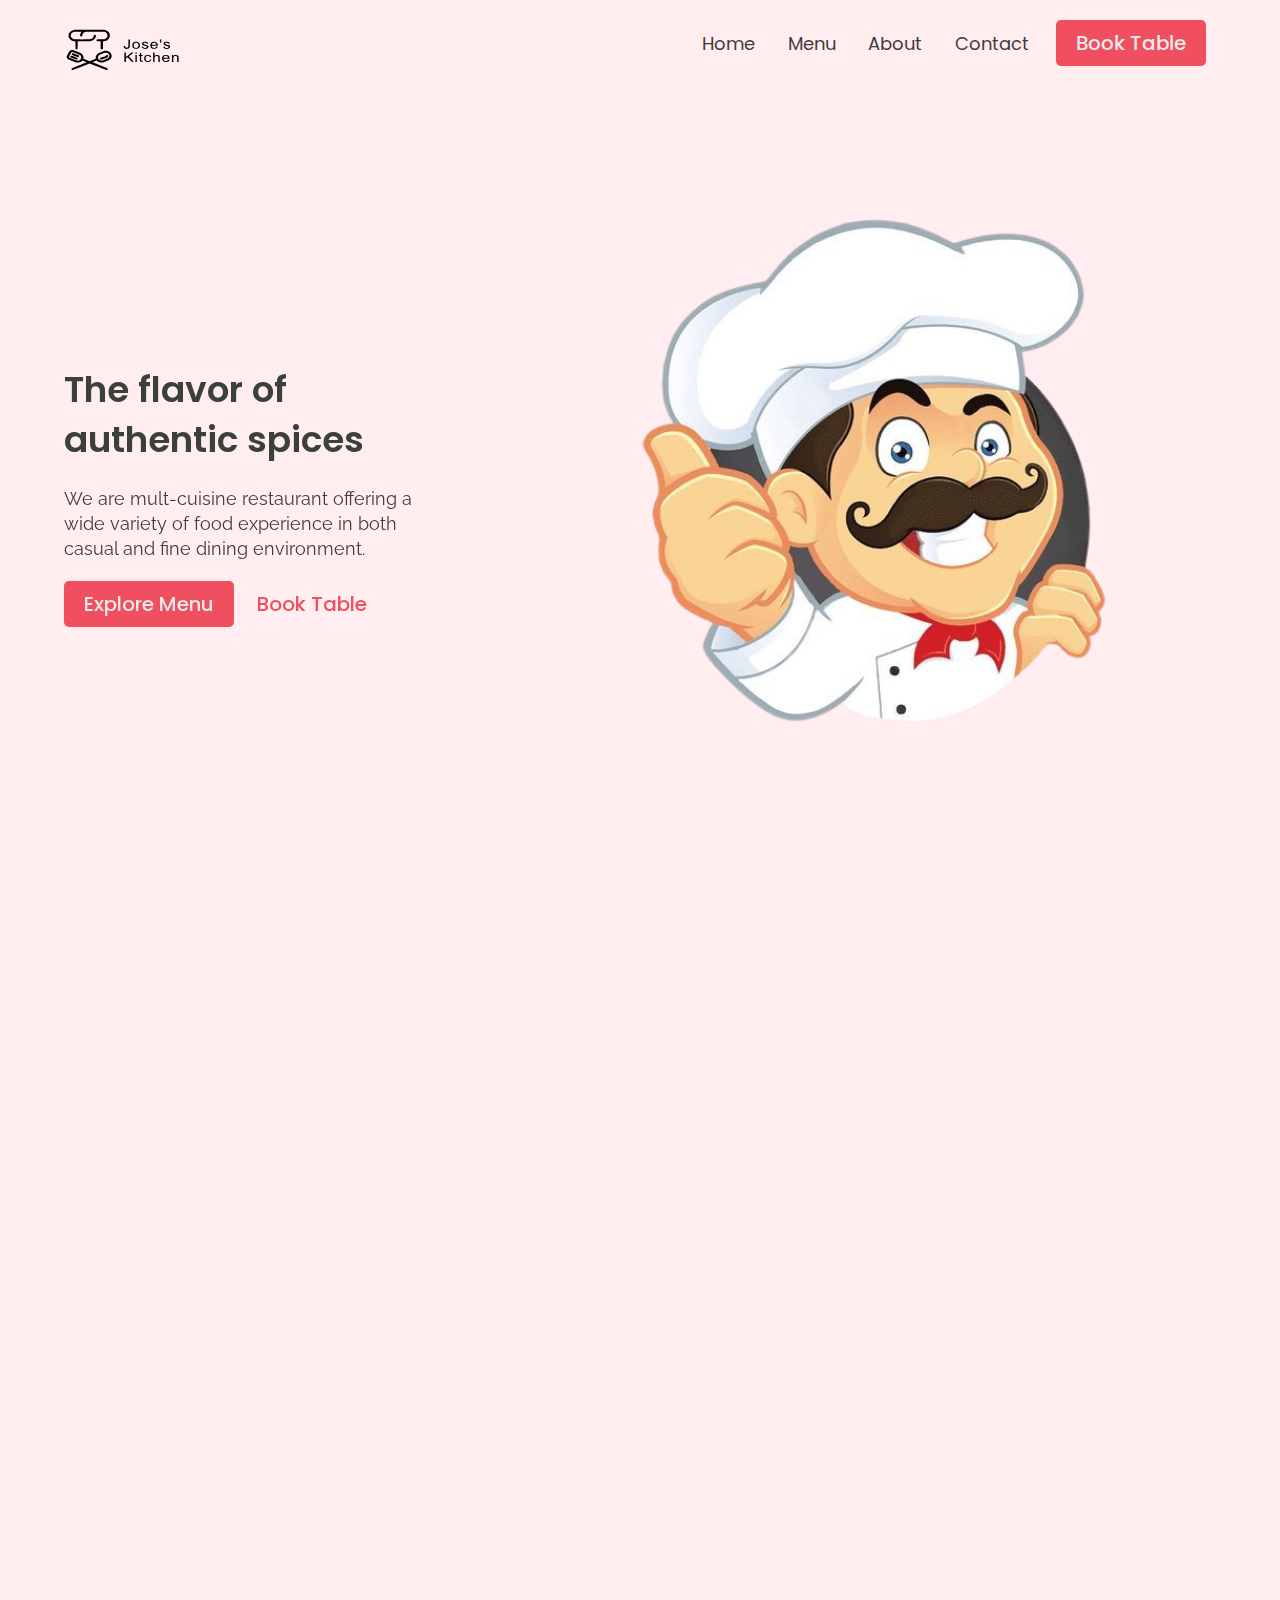
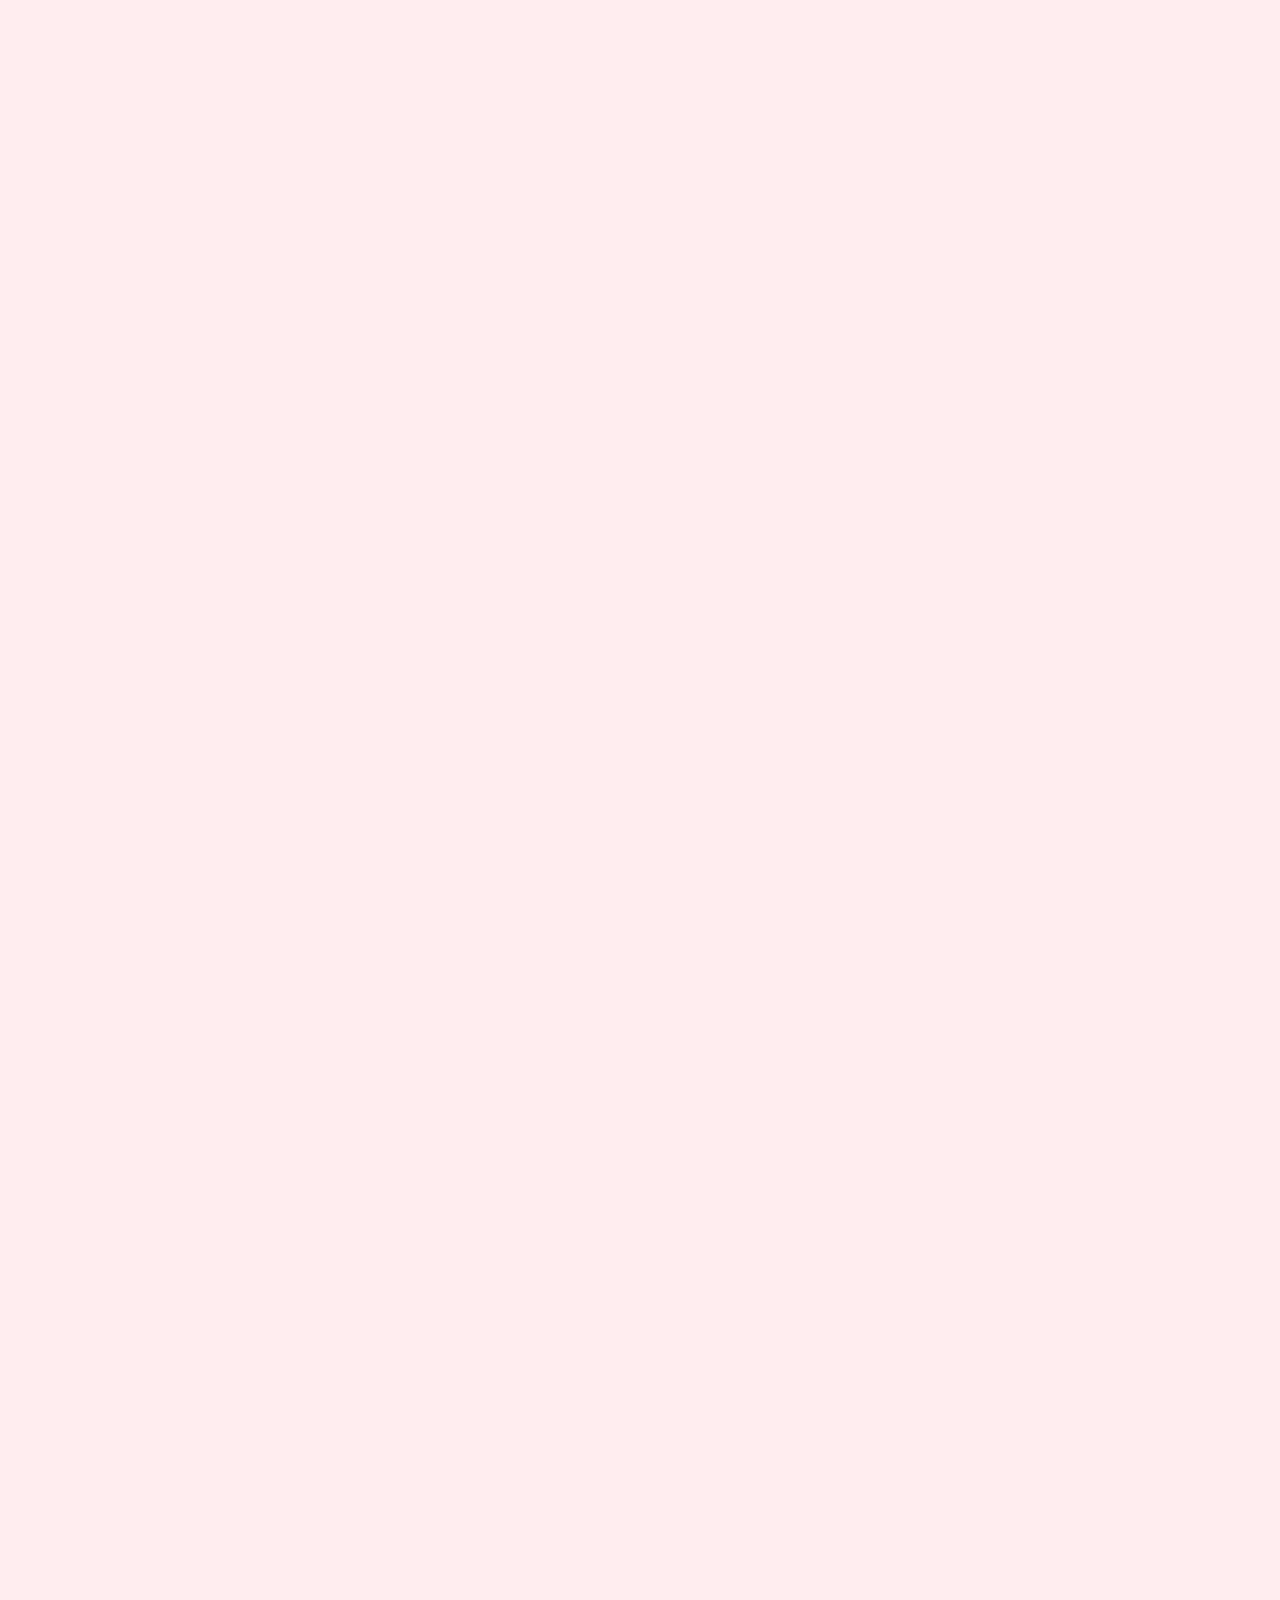
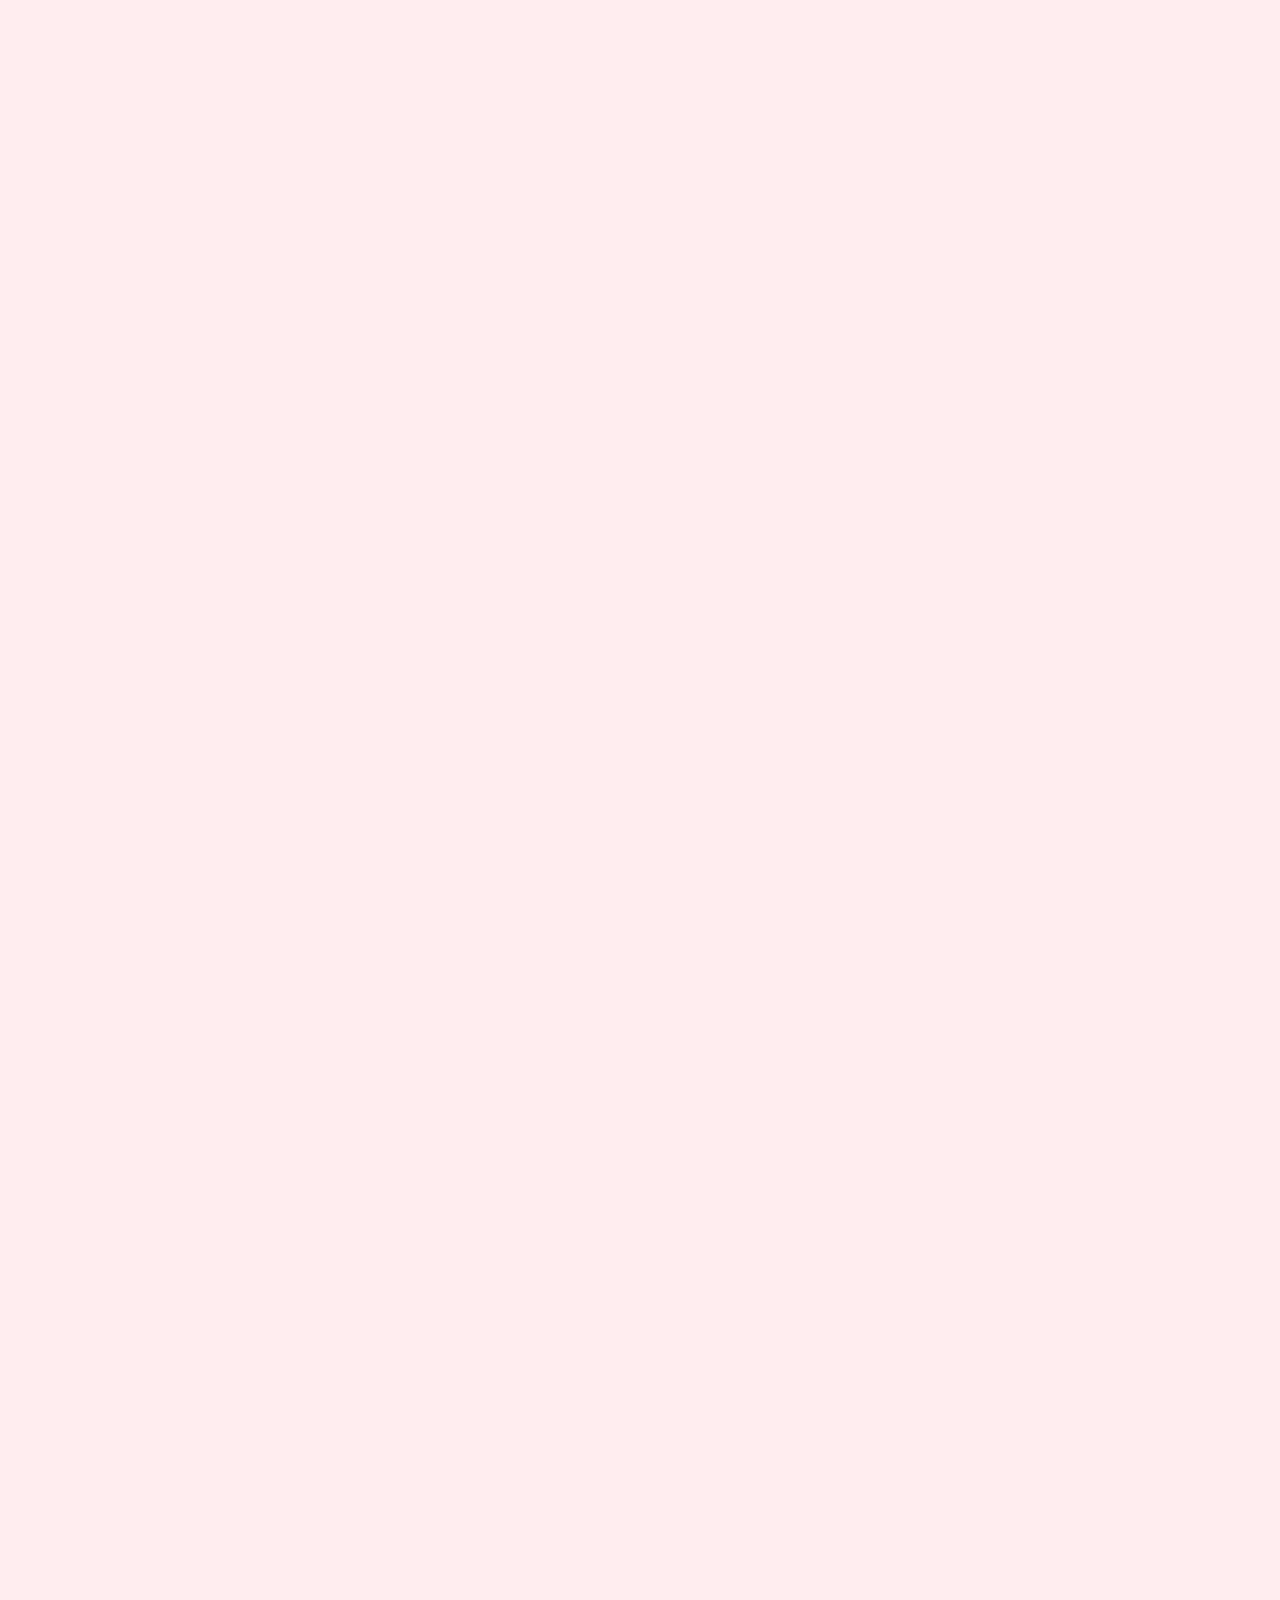
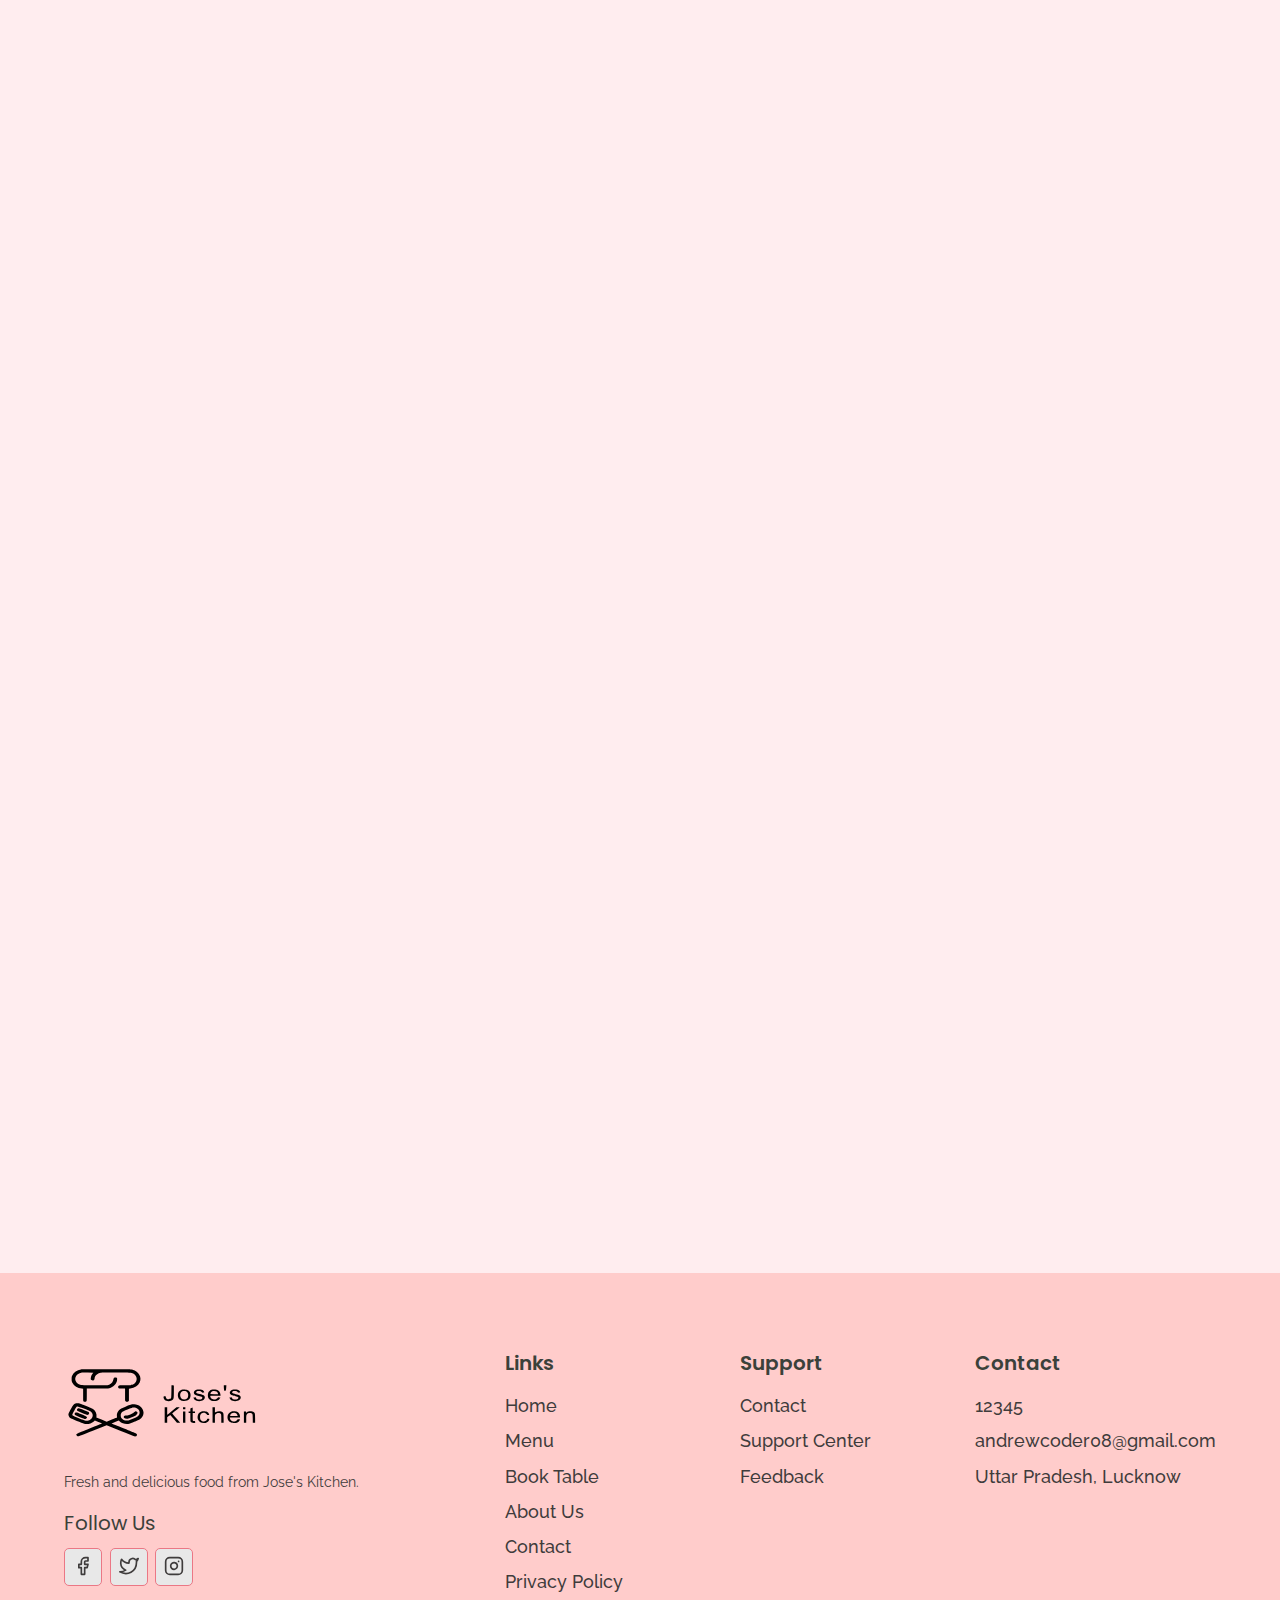
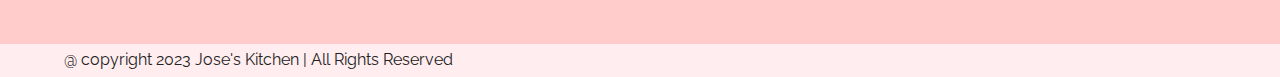
<file: index.html>
<!DOCTYPE html>
<html lang="en">

<head>
  <meta charset="UTF-8" />
  <meta name="viewport" content="width=device-width, initial-scale=1.0" />
  <title>Home | Jose's Kitchen</title>
  <link rel="stylesheet" href="reset.css" />
  <link rel="stylesheet" href="globalStyles.css" />
  <link rel="stylesheet" href="components.css" />
  <!-- aos css -->
  <link rel="stylesheet" href="https://unpkg.com/aos@next/dist/aos.css" />
  <link rel="stylesheet" href="home.css">
</head>

<body>

  <!-- nav section begins -->
  <div class="nav">
    <div class="container">
      <div class="nav__wrapper">
        <!-- svg for our app -->
        <a href="./index.html" class="logo">
          <img src="./images/jose logo final.svg" class="jose-logo" alt="Jose's Kitchen" />
        </a>
        <nav>
          <!-- icon for menu -->
          <div class="nav__icon">
            <svg xmlns="http://www.w3.org/2000/svg" width="24" height="24" viewBox="0 0 24 24" fill="none"
              stroke="currentColor" stroke-width="2" stroke-linecap="round" stroke-linejoin="round">
              <line x1="3" y1="12" x2="21" y2="12" />
              <line x1="3" y1="6" x2="21" y2="6" />
              <line x1="3" y1="18" x2="21" y2="18" />
            </svg>
          </div>
          <!-- div for background overlay which comes for mobile devices -->
          <div class="nav__bgOverlay"></div>
          <!-- for our header's options -->
          <ul class="nav__list">
            <!-- icon for close -->
            <div class="nav__close">
              <svg xmlns="http://www.w3.org/2000/svg" width="24" height="24" viewBox="0 0 24 24" fill="none"
                stroke="currentColor" stroke-width="2" stroke-linecap="round" stroke-linejoin="round">
                <line x1="18" y1="6" x2="6" y2="18" />
                <line x1="6" y1="6" x2="18" y2="18" />
              </svg>
            </div>
            <!-- all our header options in ul -->
            <div class="nav__list__wrapper">
              <li><a href="./index.html" class="nav__link">Home</a></li>
              <li><a href="./menu.html" class="nav__link">Menu</a></li>
              <li><a href="./about.html" class="nav__link">About</a></li>
              <li><a href="./contact.html" class="nav__link">Contact</a></li>
              <!-- li for button -->
              <li>
                <a href="./booking.html" class="btn primary-btn">Book Table</a>
              </li>
            </div>
          </ul>
        </nav>
      </div>
    </div>
  </div>
  <!-- nav section ends -->
  <!-- hero section -->
  <section id="hero">
    <div class="container">
      <div class="hero__wrapper">
        <!-- hero left starts -->
        <div class="hero__left" data-aos="fade-left">
          <div class="hero__left__wrapper">
            <h1 class="hero__heading">The flavor of authentic spices</h1>
            <p class="hero__info">
              We are mult-cuisine restaurant offering a wide variety of food experience in both casual and fine dining
              environment.
            </p>
            <div class="button__wrapper">
              <a href="#" class="btn primary-btn">Explore Menu</a>
              <a href="#" class="btn">Book Table</a>
            </div>
          </div>
        </div>
        <!-- hero left ends -->
        <!-- hero right starts -->
        <div class="hero__right" data-aos="fade-right">
          <div class="hero__image__wrapper">
            <img src="./images/HERO HD.png" alt="hero image">
          </div>
        </div>
        <!-- hero right ends -->
      </div>
    </div>
  </section>
  <!-- hero section ends-->
  <!-- store info section -->
  <section id="storeInfo" data-aos="fade-up">
    <div class="container">
      <div class="store__info__wrapper">
        <!-- 1st icon -->
        <div class="store__info__item">
          <div class="store__info__icon">
            <img src="./images/wall-clock-icon.svg" alt="icon">
          </div>
          <!-- 1st icon title -->
          <h3 class="store__info__title">
            10 AM - 9 PM
          </h3>
          <!-- 1st icon text -->
          <p class="store__info__text">
            Opening Hours
          </p>
        </div>
        <!-- 2nd icon -->
        <div class="store__info__item">
          <div class="store__info__icon">
            <img src="./images/address-icon.svg" alt="icon">
          </div>
          <!-- 2nd icon title -->
          <h3 class="store__info__title">
            Uttar Pradesh, Lucknow
          </h3>
          <!-- 2nd icon text -->
          <p class="store__info__text">
            Address
          </p>
        </div>
        <!-- 3rd icon -->
        <div class="store__info__item">
          <div class="store__info__icon">
            <img src="./images/phone-icon.svg" alt="icon">
          </div>

          <!-- 3rd icon title -->
          <h3 class="store__info__title">
            12345
          </h3>
          <!-- 3rd icon text -->
          <p class="store__info__text">
            Phone Number
          </p>
        </div>
      </div>

    </div>
  </section>
  <!-- store info section ends-->
  <!-- our specials -->
  <section id="ourSpecials" data-aos="fade-up">
    <div class="container">
      <div class="ourSpecials__wrapper">
        <!-- left side will hold cards of food -->
        <div class="ourSpecials__left" data-aos="fade-left">
          <div class="ourSpecials__item">
            <div class="ourSpecials__item__img">
              <img src="./images/chickenBiryani.jpg" alt="food imaged">
            </div>
            <h2 class="ourSpecials__item__title">Chicken Biryani</h2>
            <h3 class="ourSpecials__item__price">220 INR</h3>
            <div class="ourSpecials__item__stars">
              <img src="./images/3star.png" alt="star">
            </div>
            <p class="ourSpecials__item__text">Savory chicken and rice bathed in variety of spices will take you back to
              the Mughal Age. The tender texture and rich flavor, while the top layer of rice turns out white and fluffy
              is the taste of heaven. Buried in the Biryani, you'll find whole cuts of succulent chicken bursting with
              flavor from the potent array of spices, herbs, and aromatics it's marinated in. </p>
          </div>
          <div class="ourSpecials__item">
            <div class="ourSpecials__item__img">
              <img src="./images/masala dosa.jpg" alt="food imaged">
            </div>
            <h2 class="ourSpecials__item__title">Masala Dosa</h2>
            <h3 class="ourSpecials__item__price">180 INR</h3>
            <div class="ourSpecials__item__stars">
              <img src="./images/3star.png" alt="star">
            </div>
            <p class="ourSpecials__item__text"> South Indian delicacy, fermented crepe made from rice batter and black
              lentils. Masala Dosa, specifically, is when you stuff it with a lightly cooked filling of potatoes, fried
              onions and spices. The chutney and sambar adds more flavor to the already exquisite dish.</p>
          </div>
        </div>

        <div class="ourSpecials__right" data-aos="fade-right">
          <h2 class="ourSpecials__title">Our Specials</h2>

          <p class="ourSpecials__text">
            All of our food is prepared daily at our restaurants to ensure the highest quality, freshest meals are
            delivered to our customers
          </p>
          <a href="./booking.html" class="btn primary-btn">Book Table</a>
        </div>
      </div>
    </div>
  </section>
  <!-- our special ends -->
  <!-- our top dishes -->
  <section id="dishGrid" data-aos="fade-up">
    <div class="container">
      <h2 class="dishGrid__title">Top Dishes</h2>
      <div class="dishGrid__wrapper">
        <!-- 1st item -->
        <div class="dishGrid__item">
          <div class="dishGrid__item__image">
            <img src="./images/shahipaneer.jpg" alt="dish grid image">
          </div>
          <div class="dishGrid__item__info">
            <h3 class="dishGrid__item__title">
              Shahi Paneer with 2 Baby Naan
            </h3>
            <h3 class="dishGrid__item__price">230 INR</h3>
            <div class="dishGrid__item__stars"><img src="./images/3star.png" alt=""></div>
          </div>
        </div>
        <!-- 2nd item -->
        <div class="dishGrid__item">
          <div class="dishGrid__item__image">
            <img src="./images/butterchickenwith naan.jpg" alt="dish grid image">
          </div>
          <div class="dishGrid__item__info">
            <h3 class="dishGrid__item__title">
              Butter Chicken with 2 Baby Naan
            </h3>
            <h3 class="dishGrid__item__price">250 INR</h3>
            <div class="dishGrid__item__stars"><img src="./images/3star.png" alt=""></div>
          </div>
        </div>
        <!-- 3rd item -->
        <div class="dishGrid__item">
          <div class="dishGrid__item__image">
            <img src="./images/chola bhatura.jpg" alt="dish grid image">
          </div>
          <div class="dishGrid__item__info">
            <h3 class="dishGrid__item__title">
              Chole Bhature
            </h3>
            <h3 class="dishGrid__item__price">150 INR</h3>
            <div class="dishGrid__item__stars"><img src="./images/3star.png" alt=""></div>
          </div>
        </div>

      </div>
    </div>

  </section>
  <!-- our top dishes end -->
  <!-- discount section -->
  <section id="discount" data-aos="fade-up">
    <div class="container">
      <div class="discount__wrapper">
        <div class="discount__images">
          <div class="discount__img1">
            <img src="./images/pav bhaaji.jpg" alt="">
          </div>
          <div class="discount__img2">
            <img src="./images/fried rice.jpg" alt="">
          </div>
          <div class="discount__img3">
            <img src="./images/cajunpotatoes.jpg" alt="">
          </div>
        </div>
        <div class="discount__info">
          <h3 class="discount__text">20% OFF</h3>
          <h3 class="discount__title">Demo dish for discount</h3>
          <h3 class="discount__price">
            <span class="discount__oldPrice">200 INR</span>
            <span class="discount__newPrice">160 INR</span>
          </h3>
          <div class="discount__stars">
            <img src="./images/3star.png" alt="3 stars">
          </div>
          <a href="./booking.html" class="btn primary-btn">Book Table</a>
        </div>
      </div>
    </div>
  </section>
  <!-- discount section ends -->
  <!-- event media section -->
  <section id="eventsMedia" data-aos="fade-up">
    <div class="container">
      <div class="eventsMedia__wrapper">
        <div class="eventsMedia__1">
          <img src="./images/eventsMedia1.png" alt="events">
          <a href="#" class="eventsMedia__1__playButton">
            <img src="./images/playIcon.svg" alt="play button">
          </a>
        </div>
        <div class="eventsMedia__2">
          <img src="./images/eventsMedia2.png" alt="events">
        </div>
      </div>
    </div>
  </section>
  <!-- event media section ends -->
  <!-- event info section -->
  <section id="eventsInfo" data-aos="fade-up">
    <div class="container">
      <div class="eventsInfo__wrapper">
        <div class="eventsInfo__left" data-aos="fade-right">
          <div class="eventsInfo__item">
            <div class="eventsInfo__item__img">
              <img src="./images/event-corporate.png" alt="events">
            </div>
            <div class="eventsInfo__item__info">
              <h2 class="eventsInfo__item__title">Corporate Events</h2>
              <p class="eventsInfo__item__text">
                We specialize in private parties. We have successfully conducted such events for many corporate
                companies.
              </p>
            </div>
          </div>
          <div class="eventsInfo__item">
            <div class="eventsInfo__item__img">
              <img src="./images/event-weedings.png" alt="events">
            </div>
            <div class="eventsInfo__item__info">
              <h2 class="eventsInfo__item__title">Weddings</h2>
              <p class="eventsInfo__item__text">
                We specialize in weddings and receptions. We have successfully conducted such events for many corporate
                companies.
              </p>
            </div>
          </div>
        </div>
        <!-- left div ends -->
        <div class="eventsInfo__right" data-aos="fade-left">
          <h2 class="eventsInfo__title">
            Book For Events
          </h2>
          <p class="eventsInfo__text">
            Book your private event or corporate function at Jose's Kitchen to experience a truly unique experience.
          </p>
          <a href="./contact.html" class="btn primary-btn">Contact</a>
        </div>
      </div>
    </div>
  </section>
  <!-- event info section ends -->
  <!-- Why Us Section -->
  <section id="whyUs" data-aos="fade-up">
    <div class="container">
      <div class="whyUs__wrapper">
        <div class="whyUs__left" data-aos="fade-right">
          <h2 class="whyUs__title">Why Choose Our Food?</h2>
          <p class="whyUs__text">Quality of Service, Food, Ambiance, and Value for Money are the primary elements for
            choosing our restaurant. Jose's Kitchen is one of the most exquisite fine-dinning restaurant in Lucknow
            city.</p>

        </div>
        <div class="whyUs__right" data-aos="fade-left">
          <div class="whyUs__items__wrapper">
            <div class="whyUs__item">
              <div class="whyUs__item__icon">
                <img src="./images/whyUs-icon1.svg" alt="icon">
              </div>
              <p class="whyUs__item__text">
                Quality Food
              </p>
            </div>
            <div class="whyUs__item">
              <div class="whyUs__item__icon">
                <img src="./images/whyUs-icon2.svg" alt="icon">
              </div>
              <p class="whyUs__item__text">
                Classical Taste
              </p>
            </div>
            <div class="whyUs__item">
              <div class="whyUs__item__icon">
                <img src="./images/whyUs-icon3.svg" alt="icon">
              </div>
              <p class="whyUs__item__text">
                Skilled Chef
              </p>
            </div>
            <div class="whyUs__item">
              <div class="whyUs__item__icon">
                <img src="./images/whyUs-icon4.svg" alt="icon">
              </div>
              <p class="whyUs__item__text">
                Best Service
              </p>
            </div>
          </div>
        </div>
      </div>
    </div>
  </section>

  <!-- Why us section ends -->
  <!-- testimonial  -->
  <section id="testimonial" data-aos="fade-up">
    <div class="container">
      <div class="testimonial__wrapper">
        <h2 class="testimonial__title">What Our Customers Say</h2>
        <!-- 1st testimonial -->
        <div class="testimonial__items__wrapper">
          <div class="testimonial__item">
            <div class="testimonial__item__image">
              <img src="./images/jacob.webp" alt="test">
            </div>
            <div class="testimonial__item__info">
              <h3 class="testimonial__item__name">Jacob Yay Whiteaker</h3>
              <div class="testimonial__item__stars">
                <img src="./images/3star.png" alt="">
              </div>
              <p class="testimonial__item__text">
                “Visited Jose’s Kitchen with friends last Sunday. Really lovely meal and very warm welcome – we would
                recommend this lovely restaurant and will try to go back again”
              </p>
            </div>
          </div>
        <div class="testimonial__item">
          <div class="testimonial__item__image">
            <img src="./images/james.jpg" alt="test">
          </div>
          <div class="testimonial__item__info">
            <h3 class="testimonial__item__name">James Hazed Cobb</h3>
            <div class="testimonial__item__stars">
              <img src="./images/3star.png" alt="">
            </div>
            <p class="testimonial__item__text">
              “Visited Jose’s Kitchen with friends last Sunday. Really lovely meal and very warm welcome – we would
              recommend this lovely restaurant and will try to go back again”
            </p>
          </div>
        </div>
        <div class="testimonial__item">
          <div class="testimonial__item__image">
            <img src="./images/som.jpg" alt="test">
          </div>
          <div class="testimonial__item__info">
            <h3 class="testimonial__item__name">Sam Som Oh</h3>
            <div class="testimonial__item__stars">
              <img src="./images/3star.png" alt="">
            </div>
            <p class="testimonial__item__text">
              “Visited Jose’s Kitchen with friends last Sunday. Really lovely meal and very warm welcome – we would
              recommend this lovely restaurant and will try to go back again”
            </p>
          </div>
        </div>
        <div class="testimonial__item">
          <div class="testimonial__item__image">
            <img src="./images/tarik.jpg" alt="test">
          </div>
          <div class="testimonial__item__info">
            <h3 class="testimonial__item__name">Tarik Celik</h3>
            <div class="testimonial__item__stars">
              <img src="./images/3star.png" alt="">
            </div>
            <p class="testimonial__item__text">
              “Visited Jose’s Kitchen with friends last Sunday. Really lovely meal and very warm welcome – we would
              recommend this lovely restaurant and will try to go back again”
            </p>
          </div>
        </div>
        </div>
      </div>
    </div>
  </section>
  <!-- testimonial ends -->
  <!-- newsletter -->
  <section id="newsletter" data-aos="fade-up">
    <div class="container">
      <div class="newsletter__wrapper">
        <div class="newsletter__info">
          <h3 class="newsletter__title">Join Newsletter</h3>
          <p class="newsletter__text">Get notified with the latest news and recetn offers from Jose's Kitchen</p>
        </div>
        <div class="newsletter__form">
          <form>
            <label for="email">
              <input type="email" placeholder="Your Email Address">
            </label>
            <button type="submit" >Join</button>
          </form>
        </div>
      </div>
    </div>
  </section>

  <!-- newsletter ends -->

  <!-- footer -->
  <footer>
    <div class="container">
      <div class="footer__wrapper">
        <div class="footer__col1">
          <!-- footer logo -->
          <div class="footer__logo">
            <img src="./images/jose logo final.svg" alt="Jose's Kitchen" />
          </div>
          <p class="footer_desc">
            Fresh and delicious food from Jose's Kitchen.
          </p>
          <p class="footer_socials">
            <h4 class="footer__socials__title">Follow Us</h4>
            <ol class="footer__socials__list">
              <li>
                <a href=""><svg xmlns="http://www.w3.org/2000/svg" width="24" height="24" viewBox="0 0 24 24"
                    fill="none" stroke="currentColor" stroke-width="2" stroke-linecap="round" stroke-linejoin="round">
                    <path d="M18 2h-3a5 5 0 0 0-5 5v3H7v4h3v8h4v-8h3l1-4h-4V7a1 1 0 0 1 1-1h3z" />
                  </svg></a>
              </li>
              <li>
                <a href=""><svg xmlns="http://www.w3.org/2000/svg" width="24" height="24" viewBox="0 0 24 24"
                    fill="none" stroke="currentColor" stroke-width="2" stroke-linecap="round" stroke-linejoin="round">
                    <path
                      d="M23 3a10.9 10.9 0 0 1-3.14 1.53 4.48 4.48 0 0 0-7.86 3v1A10.66 10.66 0 0 1 3 4s-4 9 5 13a11.64 11.64 0 0 1-7 2c9 5 20 0 20-11.5a4.5 4.5 0 0 0-.08-.83A7.72 7.72 0 0 0 23 3z" />
                  </svg></a>
              </li>
              <li>
                <a href=""><svg xmlns="http://www.w3.org/2000/svg" width="24" height="24" viewBox="0 0 24 24"
                    fill="none" stroke="currentColor" stroke-width="2" stroke-linecap="round" stroke-linejoin="round">
                    <rect x="2" y="2" width="20" height="20" rx="5" ry="5" />
                    <path d="M16 11.37A4 4 0 1 1 12.63 8 4 4 0 0 1 16 11.37z" />
                    <line x1="17.5" y1="6.5" x2="17.51" y2="6.5" />
                  </svg></a>
              </li>

            </ol>
          </p>
        </div>
        <div class="footer__col2">
          <h3 class="footer__text__title">Links</h3>
          <ol class="footer__text">
            <li><a href="/index.html">Home</a></li>
            <li><a href="/menu.html">Menu</a></li>
            <li><a href="/booking.html">Book Table</a></li>
            <li><a href="/about.html">About Us</a></li>
            <li><a href="/contact.html">Contact</a></li>
            <li><a href="#">Privacy Policy</a></li>
          </ol>
        </div>
        <div class="footer__col3">
          <h3 class="footer__text__title">Support</h3>
          <ol class="footer__text">

            <li><a href="/contact.html">Contact</a></li>
            <li><a href="#">Support Center</a></li>
            <li><a href="#">Feedback</a></li>
          </ol>
        </div>
        <div class="footer__col4">
          <h3 class="footer__text__title">Contact</h3>
          <ol class="footer__text">

            <li><a href="tel:+12345">12345</a></li>
            <li><a href="mailto:andrewcoder08@gmail.com">andrewcoder08@gmail.com</a></li>
            <li><a href="#">Uttar Pradesh, Lucknow</a></li>
          </ol>
        </div>

      </div>
    </div>
  </footer>
  <div id="copyright">
    <div class="container">
      <p class="copyright__text">
        @ copyright 2023 Jose's Kitchen | All Rights Reserved
      </p>
    </div>
  </div>
  <!-- end of footer -->
  <!-- aos script -->
  <script src="https://unpkg.com/aos@next/dist/aos.js"></script>
  <script src="main.js"></script>
</body>

</html>
</file>
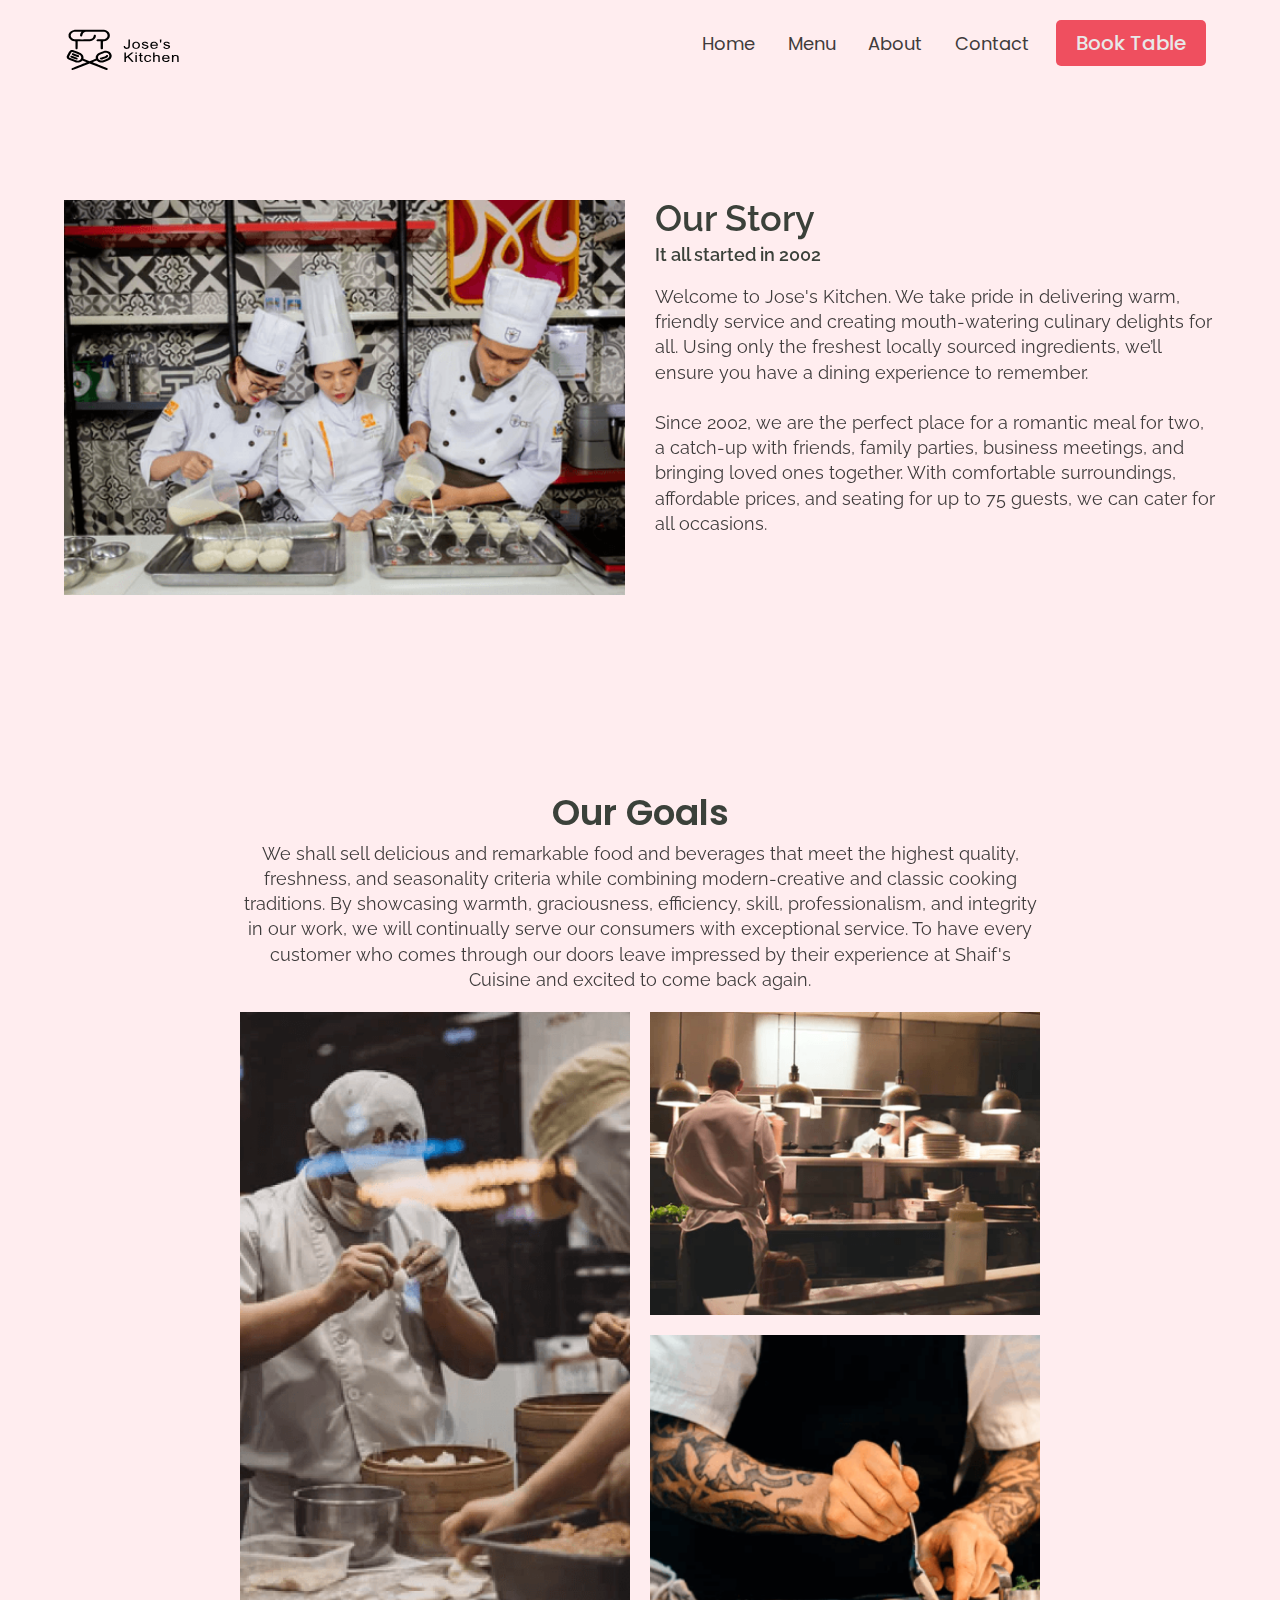
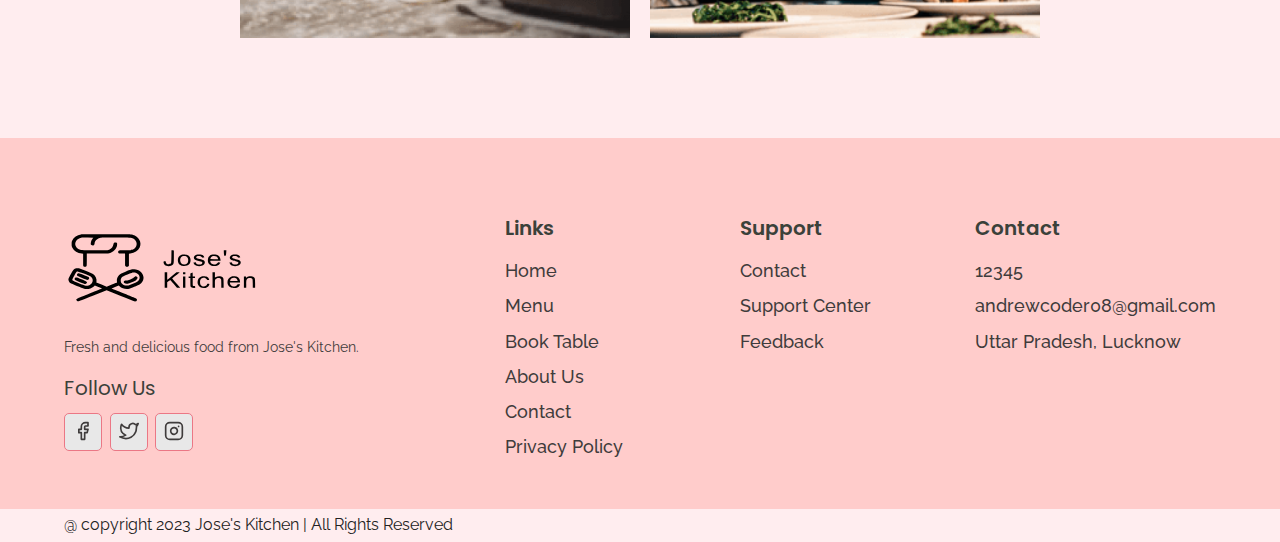
<file: about.html>
<!DOCTYPE html>
<html lang="en">

<head>
  <meta charset="UTF-8" />
  <meta name="viewport" content="width=device-width, initial-scale=1.0" />
  <title>About | Jose's Kitchen</title>
  <link rel="stylesheet" href="reset.css" />
  <link rel="stylesheet" href="globalStyles.css" />
  <link rel="stylesheet" href="components.css" />
  <!-- aos css -->
  <link rel="stylesheet" href="https://unpkg.com/aos@next/dist/aos.css" />
  <link rel="stylesheet" href="about.css">
</head>

<body>

  <!-- nav section begins -->
  <div class="nav">
    <div class="container">
      <div class="nav__wrapper">
        <!-- svg for our app -->
        <a href="./index.html" class="logo">
          <img src="./images/jose logo final.svg" class="jose-logo" alt="Jose's Kitchen" />
        </a>
        <nav>
          <!-- icon for menu -->
          <div class="nav__icon">
            <svg xmlns="http://www.w3.org/2000/svg" width="24" height="24" viewBox="0 0 24 24" fill="none"
              stroke="currentColor" stroke-width="2" stroke-linecap="round" stroke-linejoin="round">
              <line x1="3" y1="12" x2="21" y2="12" />
              <line x1="3" y1="6" x2="21" y2="6" />
              <line x1="3" y1="18" x2="21" y2="18" />
            </svg>
          </div>
          <!-- div for background overlay which comes for mobile devices -->
          <div class="nav__bgOverlay"></div>
          <!-- for our header's options -->
          <ul class="nav__list">
            <!-- icon for close -->
            <div class="nav__close">
              <svg xmlns="http://www.w3.org/2000/svg" width="24" height="24" viewBox="0 0 24 24" fill="none"
                stroke="currentColor" stroke-width="2" stroke-linecap="round" stroke-linejoin="round">
                <line x1="18" y1="6" x2="6" y2="18" />
                <line x1="6" y1="6" x2="18" y2="18" />
              </svg>
            </div>
            <!-- all our header options in ul -->
            <div class="nav__list__wrapper">
              <li><a href="./index.html" class="nav__link">Home</a></li>
              <li><a href="./menu.html" class="nav__link">Menu</a></li>
              <li><a href="./about.html" class="nav__link">About</a></li>
              <li><a href="./contact.html" class="nav__link">Contact</a></li>
              <!-- li for button -->
              <li>
                <a href="./booking.html" class="btn primary-btn">Book Table</a>
              </li>
            </div>
          </ul>
        </nav>
      </div>
    </div>
  </div>
  <!-- nav section ends -->
  <!-- our story -->
  <section id="ourStory" data-aos="fade-up">
    <div class="container">
      <div class="ourStory__wrapper">
        <div class="ourStory__img">
          <img src="./images/ourStoryImg.png" alt="Jose's Kitchen">
        </div>
        <div class="ourStory__info">
          <div class="ourStory__title">
            Our Story
          </div>
          <div class="ourStory__subtitle">
            It all started in 2002
          </div>
          <div class="ourStory__text">
            Welcome to Jose's Kitchen. We take pride in delivering warm, friendly service and creating mouth-watering
            culinary delights for all. Using only the freshest locally sourced ingredients, we’ll ensure you have a
            dining experience to remember.
            <br><br>
            Since 2002, we are the perfect place for a romantic meal for two, a catch-up with friends, family parties,
            business meetings, and bringing loved ones together. With comfortable surroundings, affordable prices, and
            seating for up to 75 guests, we can cater for all occasions.
          </div>
        </div>
      </div>
    </div>
  </section>
  <!-- our story ends -->
  <!-- our goals -->
  <section id="ourGoals" data-aos="fade-down">
    <div class="container">
      <div class="ourGoals__info">
        <h3 class="ourGoals__title">
          Our Goals
        </h3>
        <p class="ourGoals__text">
          We shall sell delicious and remarkable food and beverages that meet the highest quality, freshness, and
          seasonality criteria while combining modern-creative and classic cooking traditions. By showcasing warmth,
          graciousness, efficiency, skill, professionalism, and integrity in our work, we will continually serve our
          consumers with exceptional service. To have every customer who comes through our doors leave impressed by
          their experience at Shaif's Cuisine and excited to come back again.
        </p>
      </div>
      <div class="ourGoals__img__wrapper">
        <div class="ourGoals__img1">
          <img src="./images/ourGoals_img1.png" alt="">
        </div>
        <div class="ourGoals__img2">
          <img src="./images/ourGoals_img2.png" alt="">
        </div>
        <div class="ourGoals__img3">
          <img src="./images/ourGoals_img3.png" alt="">
        </div>
      </div>
    </div>
  </section>
  <!-- our goals end -->
  <!-- footer -->
  <footer>
    <div class="container">
      <div class="footer__wrapper">
        <div class="footer__col1">
          <!-- footer logo -->
          <div class="footer__logo">
            <img src="./images/jose logo final.svg" alt="Jose's Kitchen" />
          </div>
          <p class="footer_desc">
            Fresh and delicious food from Jose's Kitchen.
          </p>
          <p class="footer_socials">
            <h4 class="footer__socials__title">Follow Us</h4>
            <ol class="footer__socials__list">
              <li>
                <a href=""><svg xmlns="http://www.w3.org/2000/svg" width="24" height="24" viewBox="0 0 24 24"
                    fill="none" stroke="currentColor" stroke-width="2" stroke-linecap="round" stroke-linejoin="round">
                    <path d="M18 2h-3a5 5 0 0 0-5 5v3H7v4h3v8h4v-8h3l1-4h-4V7a1 1 0 0 1 1-1h3z" />
                  </svg></a>
              </li>
              <li>
                <a href=""><svg xmlns="http://www.w3.org/2000/svg" width="24" height="24" viewBox="0 0 24 24"
                    fill="none" stroke="currentColor" stroke-width="2" stroke-linecap="round" stroke-linejoin="round">
                    <path
                      d="M23 3a10.9 10.9 0 0 1-3.14 1.53 4.48 4.48 0 0 0-7.86 3v1A10.66 10.66 0 0 1 3 4s-4 9 5 13a11.64 11.64 0 0 1-7 2c9 5 20 0 20-11.5a4.5 4.5 0 0 0-.08-.83A7.72 7.72 0 0 0 23 3z" />
                  </svg></a>
              </li>
              <li>
                <a href=""><svg xmlns="http://www.w3.org/2000/svg" width="24" height="24" viewBox="0 0 24 24"
                    fill="none" stroke="currentColor" stroke-width="2" stroke-linecap="round" stroke-linejoin="round">
                    <rect x="2" y="2" width="20" height="20" rx="5" ry="5" />
                    <path d="M16 11.37A4 4 0 1 1 12.63 8 4 4 0 0 1 16 11.37z" />
                    <line x1="17.5" y1="6.5" x2="17.51" y2="6.5" />
                  </svg></a>
              </li>

            </ol>
          </p>
        </div>
        <div class="footer__col2">
          <h3 class="footer__text__title">Links</h3>
          <ol class="footer__text">
            <li><a href="/index.html">Home</a></li>
            <li><a href="/menu.html">Menu</a></li>
            <li><a href="/booking.html">Book Table</a></li>
            <li><a href="/about.html">About Us</a></li>
            <li><a href="/contact.html">Contact</a></li>
            <li><a href="#">Privacy Policy</a></li>
          </ol>
        </div>
        <div class="footer__col3">
          <h3 class="footer__text__title">Support</h3>
          <ol class="footer__text">

            <li><a href="/contact.html">Contact</a></li>
            <li><a href="#">Support Center</a></li>
            <li><a href="#">Feedback</a></li>
          </ol>
        </div>
        <div class="footer__col4">
          <h3 class="footer__text__title">Contact</h3>
          <ol class="footer__text">

            <li><a href="tel:+12345">12345</a></li>
            <li><a href="mailto:andrewcoder08@gmail.com">andrewcoder08@gmail.com</a></li>
            <li><a href="#">Uttar Pradesh, Lucknow</a></li>
          </ol>
        </div>

      </div>
    </div>
  </footer>
  <div id="copyright">
    <div class="container">
      <p class="copyright__text">
        @ copyright 2023 Jose's Kitchen | All Rights Reserved
      </p>
    </div>
  </div>
  <!-- end of footer -->
  <!-- aos script -->
  <script src="https://unpkg.com/aos@next/dist/aos.js"></script>
  <script src="main.js"></script>
</body>

</html>
</file>
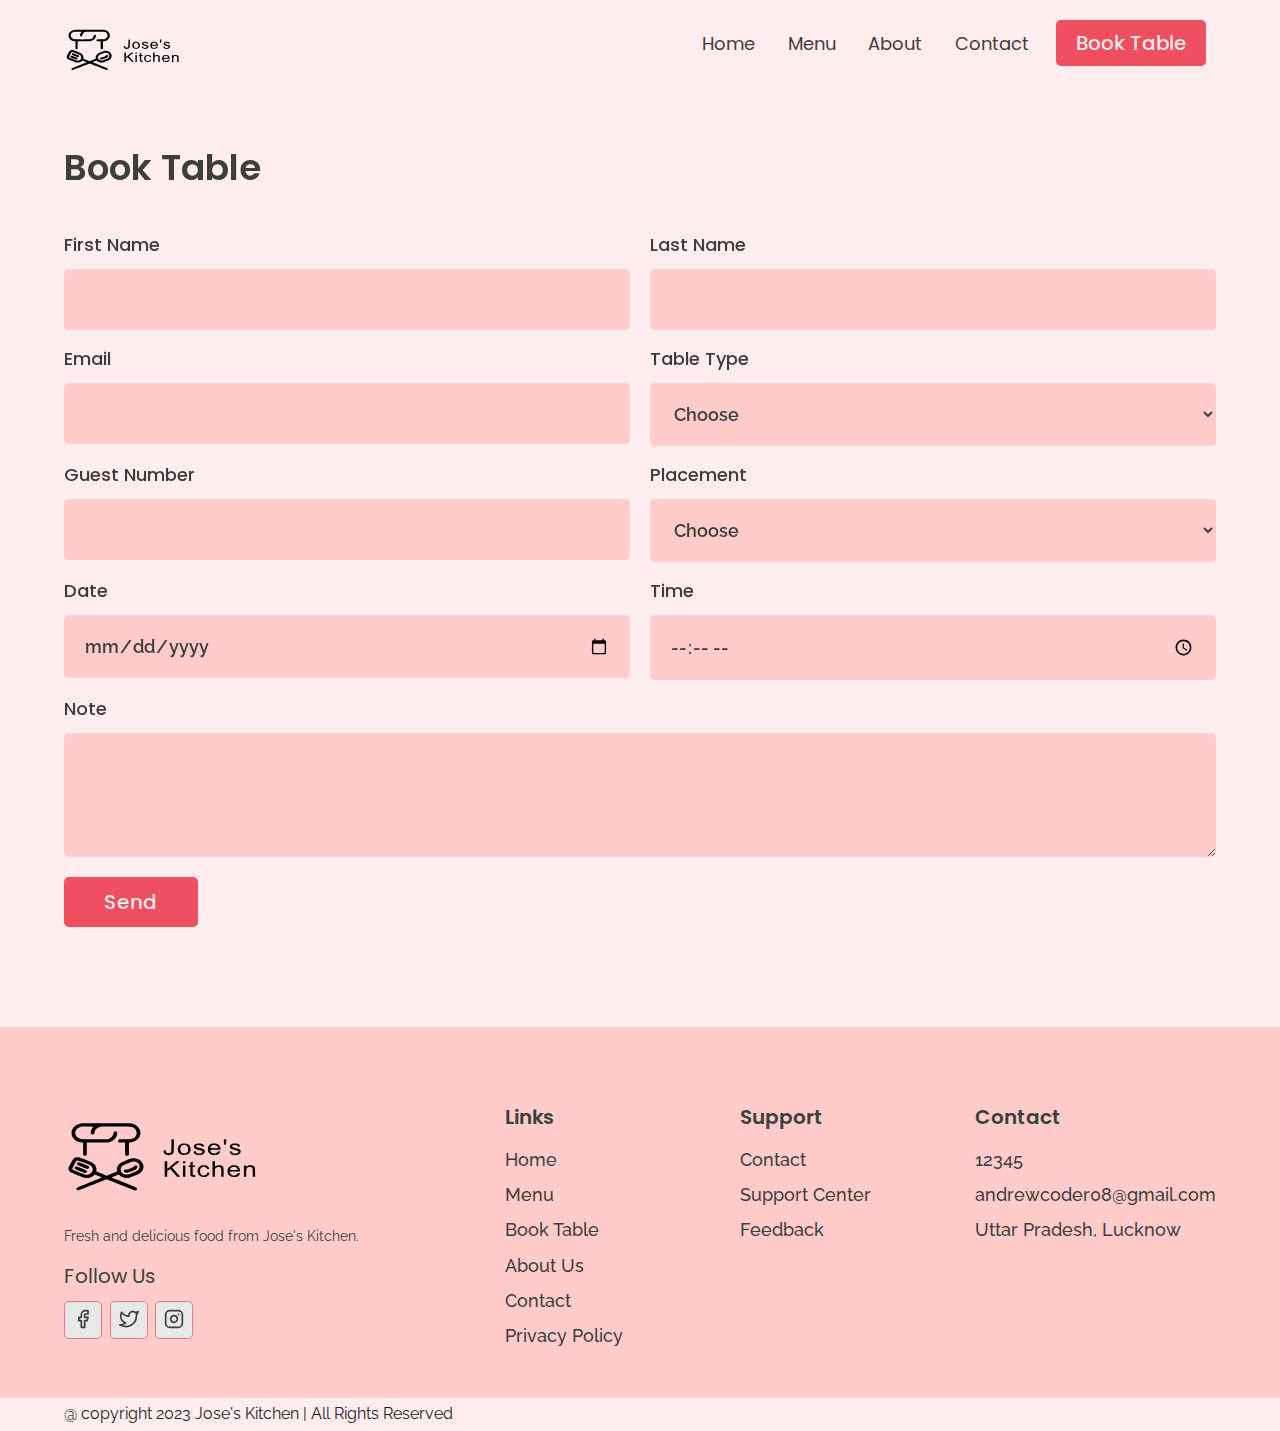
<file: booking.html>
<!DOCTYPE html>
<html lang="en">
  <head>
    <meta charset="UTF-8" />
    <meta name="viewport" content="width=device-width, initial-scale=1.0" />
    <title>Book Table | Jose's Kitchen</title>
    <link rel="stylesheet" href="reset.css" />
    <link rel="stylesheet" href="globalStyles.css" />
    <link rel="stylesheet" href="components.css" />
    <!-- aos css -->
    <link rel="stylesheet" href="https://unpkg.com/aos@next/dist/aos.css" />
 
</head>
  <body>
   
    <!-- nav section begins -->
    <div class="nav">
      <div class="container">
        <div class="nav__wrapper">
          <!-- svg for our app -->
          <a href="./index.html" class="logo">
            <img
              src="./images/jose logo final.svg"
              class="jose-logo"
              alt="Jose's Kitchen"
            />
          </a>
          <nav>
            <!-- icon for menu -->
            <div class="nav__icon">
              <svg
                xmlns="http://www.w3.org/2000/svg"
                width="24"
                height="24"
                viewBox="0 0 24 24"
                fill="none"
                stroke="currentColor"
                stroke-width="2"
                stroke-linecap="round"
                stroke-linejoin="round"
              >
                <line x1="3" y1="12" x2="21" y2="12" />
                <line x1="3" y1="6" x2="21" y2="6" />
                <line x1="3" y1="18" x2="21" y2="18" />
              </svg>
            </div>
            <!-- div for background overlay which comes for mobile devices -->
            <div class="nav__bgOverlay"></div>
            <!-- for our header's options -->
            <ul class="nav__list">
              <!-- icon for close -->
              <div class="nav__close">
                <svg
                  xmlns="http://www.w3.org/2000/svg"
                  width="24"
                  height="24"
                  viewBox="0 0 24 24"
                  fill="none"
                  stroke="currentColor"
                  stroke-width="2"
                  stroke-linecap="round"
                  stroke-linejoin="round"
                >
                  <line x1="18" y1="6" x2="6" y2="18" />
                  <line x1="6" y1="6" x2="18" y2="18" />
                </svg>
              </div>
              <!-- all our header options in ul -->
              <div class="nav__list__wrapper">
                <li><a href="./index.html" class="nav__link">Home</a></li>
                <li><a href="./menu.html" class="nav__link">Menu</a></li>
                <li><a href="./about.html" class="nav__link">About</a></li>
                <li><a href="./contact.html" class="nav__link">Contact</a></li>
                <!-- li for button -->
                <li>
                  <a href="./booking.html" class="btn primary-btn"
                    >Book Table</a
                  >
                </li>
              </div>
            </ul>
          </nav>
        </div>
      </div>
    </div>
    <!-- nav section ends -->
    <!-- booking section -->
    <section id="form" data-aos="fade-up">
      <div class="container">
        <h3 class="form__title">Book Table</h3>
        <div class="form__wrapper">
          <form>
            <div class="form__group">
              <label for="firstName">First Name</label>
              <input type="text" name="firstName" id="firstName" required>
            </div>
            <div class="form__group">
              <label for="lastName">Last Name</label>
              <input type="text" name="lastName" id="lastName" required>
            </div>
            <div class="form__group">
              <label for="email">Email</label>
              <input type="email" name="email" id="email" required>
            </div>
            <!-- select field -->
            <div class="form__group">
              <label for="tableType">Table Type</label>
              <select name="table_type" id="tableType" required>
                <option  selected disabled>Choose</option>
                <option value="one Person">Just Me (1 Person)</option>
                <option value="small">Small (2-3 Persons) </option>
                <option value="medium">Medium (4-5 Persons)</option>
                <option value="large">Large (6+ Persons)</option>
              </select>
            </div>
            <div class="form__group">
              <label for="guestNumber">Guest Number</label>
              <input type="number" name="guest_number" id="guestNumber" min="1" max="10" required>
            </div>
            <div class="form__group">
              <label for="placement">Placement</label>
              <select name="placement" id="placement" required>
                <option  selected disabled>Choose</option>
                <option value="indoor">Indoor</option>
                <option value="outdoor">Outdoor </option>
                <option value="rooftop">Rooftop</option>
              </select>
            </div>
            <div class="form__group">
              <label for="date">Date</label>
              <input type="date" id="date" name="date" required>
            </div>
            <div class="form__group">
              <label for="time">Time</label>
              <input type="time" id="time" name="time" required>
            </div>
            <div class="form__group form__group__full">
              <label for="note">Note</label>
              <textarea name="note" id="note" rows="4" required></textarea>
            </div>
            <button type="submit" class="btn primary-btn">Send</button>
          </form>
        </div>
      </div>
    </section>
    <!-- booking section ends -->
  
    <!-- footer -->
    <footer>
      <div class="container">
        <div class="footer__wrapper">
          <div class="footer__col1">
            <!-- footer logo -->
            <div class="footer__logo">
              <img src="./images/jose logo final.svg" alt="Jose's Kitchen" />
            </div>
            <p class="footer_desc">
              Fresh and delicious food from Jose's Kitchen.
            </p>
            <p class="footer_socials">
                <h4 class="footer__socials__title">Follow Us</h4>
                <ol class="footer__socials__list">
                    <li>
                        <a href=""><svg
                            xmlns="http://www.w3.org/2000/svg"
                            width="24"
                            height="24"
                            viewBox="0 0 24 24"
                            fill="none"
                            stroke="currentColor"
                            stroke-width="2"
                            stroke-linecap="round"
                            stroke-linejoin="round"
                          >
                            <path d="M18 2h-3a5 5 0 0 0-5 5v3H7v4h3v8h4v-8h3l1-4h-4V7a1 1 0 0 1 1-1h3z" />
                          </svg></a>
                    </li>
                    <li>
                        <a href=""><svg
                            xmlns="http://www.w3.org/2000/svg"
                            width="24"
                            height="24"
                            viewBox="0 0 24 24"
                            fill="none"
                            stroke="currentColor"
                            stroke-width="2"
                            stroke-linecap="round"
                            stroke-linejoin="round"
                          >
                            <path d="M23 3a10.9 10.9 0 0 1-3.14 1.53 4.48 4.48 0 0 0-7.86 3v1A10.66 10.66 0 0 1 3 4s-4 9 5 13a11.64 11.64 0 0 1-7 2c9 5 20 0 20-11.5a4.5 4.5 0 0 0-.08-.83A7.72 7.72 0 0 0 23 3z" />
                          </svg></a>
                    </li>
                    <li>
                        <a href=""><svg
                            xmlns="http://www.w3.org/2000/svg"
                            width="24"
                            height="24"
                            viewBox="0 0 24 24"
                            fill="none"
                            stroke="currentColor"
                            stroke-width="2"
                            stroke-linecap="round"
                            stroke-linejoin="round"
                          >
                            <rect x="2" y="2" width="20" height="20" rx="5" ry="5" />
                            <path d="M16 11.37A4 4 0 1 1 12.63 8 4 4 0 0 1 16 11.37z" />
                            <line x1="17.5" y1="6.5" x2="17.51" y2="6.5" />
                          </svg></a>
                    </li>
                
                </ol>
              </p>
          </div>
          <div class="footer__col2">
            <h3 class="footer__text__title">Links</h3>
            <ol class="footer__text">
                <li><a href="/index.html">Home</a></li>
                <li><a href="/menu.html">Menu</a></li>
                <li><a href="/booking.html">Book Table</a></li>
                <li><a href="/about.html">About Us</a></li>
                <li><a href="/contact.html">Contact</a></li>
                <li><a href="#">Privacy Policy</a></li>
            </ol>
          </div>
          <div class="footer__col3">
            <h3 class="footer__text__title">Support</h3>
            <ol class="footer__text">
              
                <li><a href="/contact.html">Contact</a></li>
                <li><a href="#">Support Center</a></li>
                <li><a href="#">Feedback</a></li>
            </ol>
          </div>
          <div class="footer__col4">
            <h3 class="footer__text__title">Contact</h3>
            <ol class="footer__text">
              
                <li><a href="tel:+12345">12345</a></li>
                <li><a href="mailto:andrewcoder08@gmail.com">andrewcoder08@gmail.com</a></li>
                <li><a href="#">Uttar Pradesh, Lucknow</a></li>
            </ol>
          </div> 
          
        </div>
      </div>
    </footer>
    <div id="copyright">
        <div class="container">
            <p class="copyright__text">
                @ copyright 2023 Jose's Kitchen | All Rights Reserved
            </p>
        </div>
    </div>
    <!-- end of footer -->
    <!-- aos script -->
    <script src="https://unpkg.com/aos@next/dist/aos.js"></script>
    <script src="main.js"></script>
  </body>
</html>
</file>
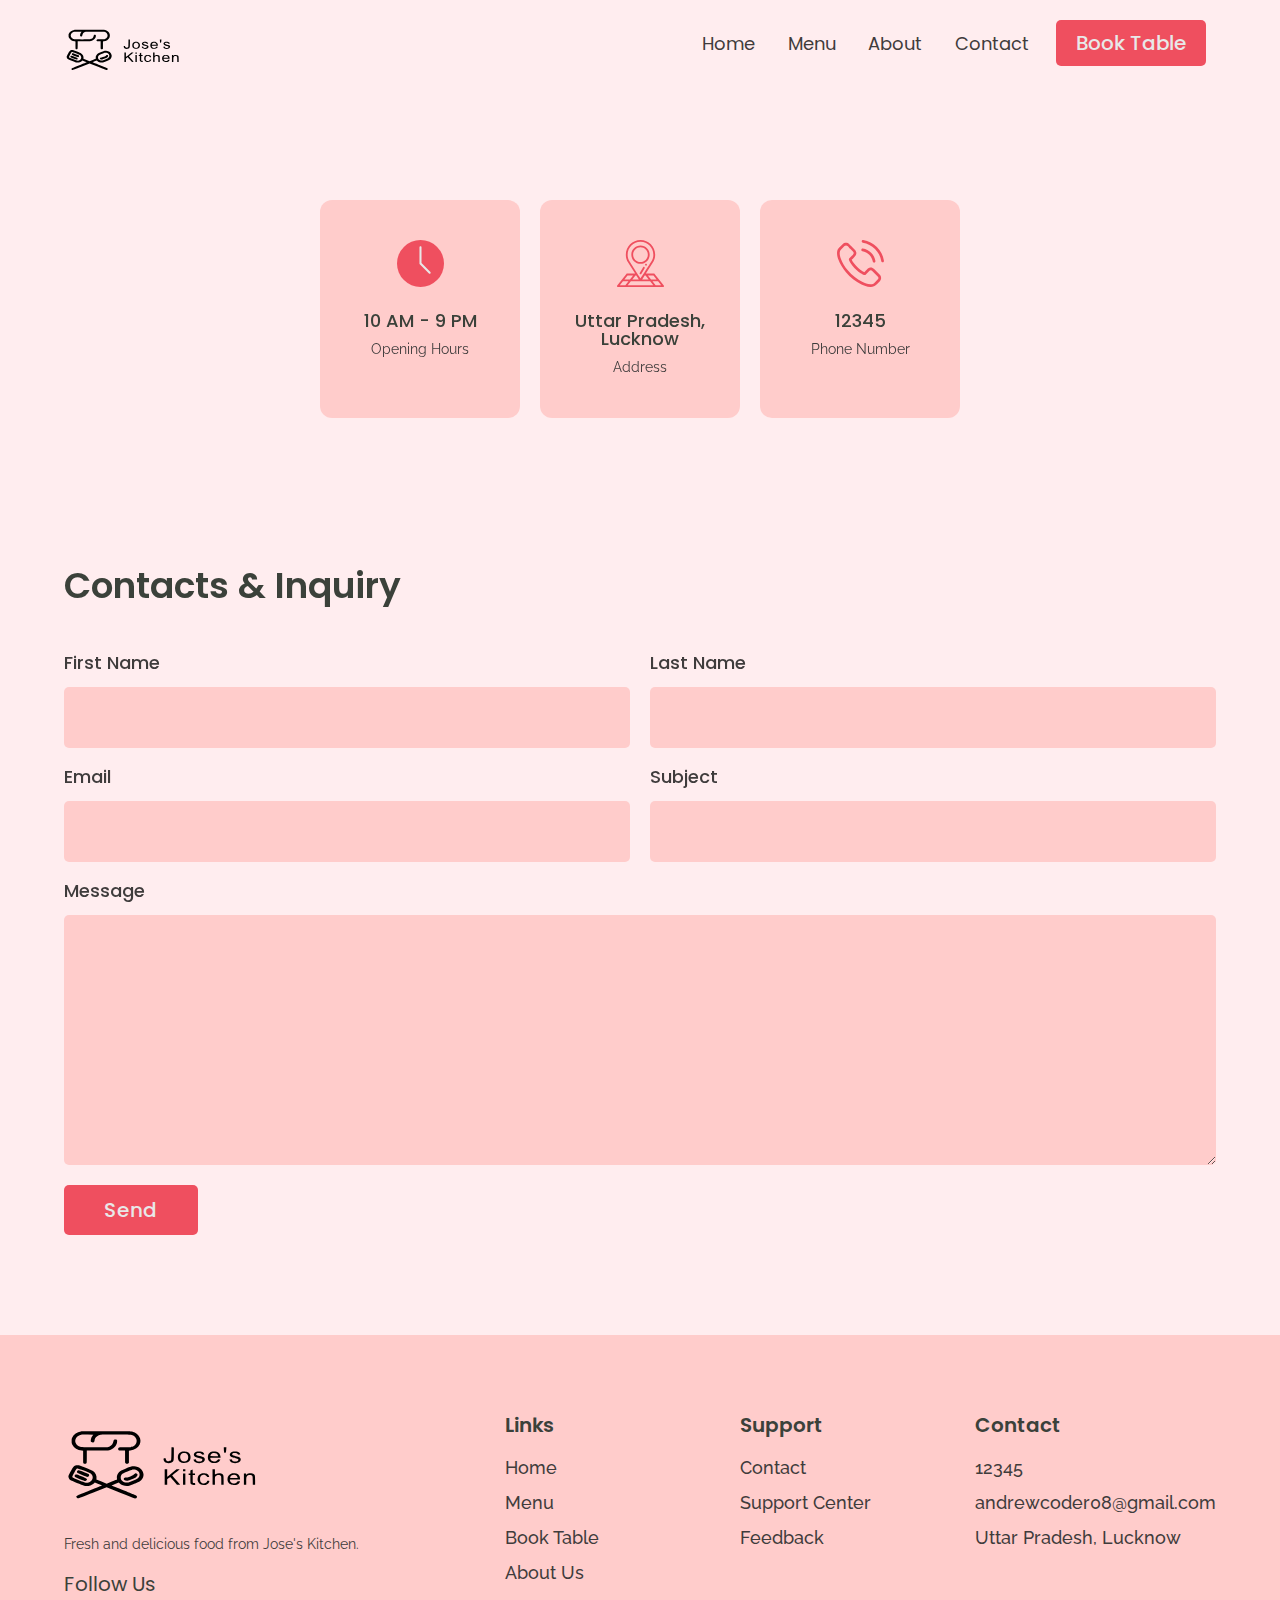
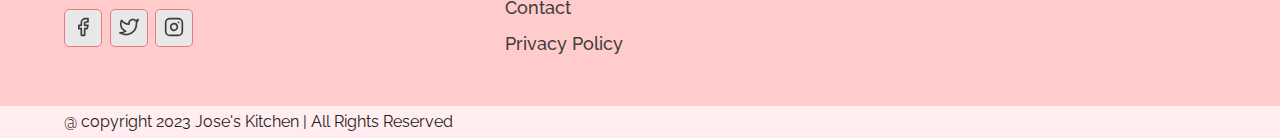
<file: contact.html>
<!DOCTYPE html>
<html lang="en">
  <head>
    <meta charset="UTF-8" />
    <meta name="viewport" content="width=device-width, initial-scale=1.0" />
    <title>Contact | Jose's Kitchen</title>
    <link rel="stylesheet" href="reset.css" />
    <link rel="stylesheet" href="globalStyles.css" />
    <link rel="stylesheet" href="components.css" />
    <!-- aos css -->
    <link rel="stylesheet" href="https://unpkg.com/aos@next/dist/aos.css" />
 
</head>
  <body>
   
    <!-- nav section begins -->
    <div class="nav">
      <div class="container">
        <div class="nav__wrapper">
          <!-- svg for our app -->
          <a href="./index.html" class="logo">
            <img
              src="./images/jose logo final.svg"
              class="jose-logo"
              alt="Jose's Kitchen"
            />
          </a>
          <nav>
            <!-- icon for menu -->
            <div class="nav__icon">
              <svg
                xmlns="http://www.w3.org/2000/svg"
                width="24"
                height="24"
                viewBox="0 0 24 24"
                fill="none"
                stroke="currentColor"
                stroke-width="2"
                stroke-linecap="round"
                stroke-linejoin="round"
              >
                <line x1="3" y1="12" x2="21" y2="12" />
                <line x1="3" y1="6" x2="21" y2="6" />
                <line x1="3" y1="18" x2="21" y2="18" />
              </svg>
            </div>
            <!-- div for background overlay which comes for mobile devices -->
            <div class="nav__bgOverlay"></div>
            <!-- for our header's options -->
            <ul class="nav__list">
              <!-- icon for close -->
              <div class="nav__close">
                <svg
                  xmlns="http://www.w3.org/2000/svg"
                  width="24"
                  height="24"
                  viewBox="0 0 24 24"
                  fill="none"
                  stroke="currentColor"
                  stroke-width="2"
                  stroke-linecap="round"
                  stroke-linejoin="round"
                >
                  <line x1="18" y1="6" x2="6" y2="18" />
                  <line x1="6" y1="6" x2="18" y2="18" />
                </svg>
              </div>
              <!-- all our header options in ul -->
              <div class="nav__list__wrapper">
                <li><a href="./index.html" class="nav__link">Home</a></li>
                <li><a href="./menu.html" class="nav__link">Menu</a></li>
                <li><a href="./about.html" class="nav__link">About</a></li>
                <li><a href="./contact.html" class="nav__link">Contact</a></li>
                <!-- li for button -->
                <li>
                  <a href="./booking.html" class="btn primary-btn"
                    >Book Table</a
                  >
                </li>
              </div>
            </ul>
          </nav>
        </div>
      </div>
    </div>
    <!-- nav section ends -->
<!-- store information -->
<section id="storeInfo" data-aos="fade-up">
  <div class="container">
    <div class="store__info__wrapper">
      <!-- 1st icon -->
      <div class="store__info__item">
        <div class="store__info__icon">
          <img src="./images/wall-clock-icon.svg" alt="icon">
        </div>
        <!-- 1st icon title -->
        <h3 class="store__info__title">
          10 AM - 9 PM
        </h3>
        <!-- 1st icon text -->
        <p class="store__info__text">
          Opening Hours
        </p>
      </div>
      <!-- 2nd icon -->
      <div class="store__info__item">
        <div class="store__info__icon">
          <img src="./images/address-icon.svg" alt="icon">
        </div>
        <!-- 2nd icon title -->
        <h3 class="store__info__title">
          Uttar Pradesh, Lucknow
        </h3>
        <!-- 2nd icon text -->
        <p class="store__info__text">
          Address
        </p>
      </div>
      <!-- 3rd icon -->
      <div class="store__info__item">
        <div class="store__info__icon">
          <img src="./images/phone-icon.svg" alt="icon">
        </div>

        <!-- 3rd icon title -->
        <h3 class="store__info__title">
          12345
        </h3>
        <!-- 3rd icon text -->
        <p class="store__info__text">
          Phone Number
        </p>
      </div>
    </div>

  </div>
</section>
<!-- store information ends -->
<!-- contact form section -->
<section id="form" data-aos="fade-down">
  <div class="container">
    <h3 class="form__title">Contacts & Inquiry</h3>
    <div class="form__wrapper">
      <form>
        <div class="form__group">
          <label for="firstName">First Name</label>
          <input type="text" name="firstName" id="firstName" required>
        </div>
        <div class="form__group">
          <label for="lastName">Last Name</label>
          <input type="text" name="lastName" id="lastName" required>
        </div>
        <div class="form__group">
          <label for="email">Email</label>
          <input type="email" name="email" id="email" required>
        </div>
        <div class="form__group">
          <label for="subject">Subject</label>
          <input type="text" name="subject" id="subject" required>
        </div>
        <div class="form__group form__group__full">
          <label for="message">Message</label>
          <textarea name="message" id="message" cols="30" rows="10" required></textarea>
        </div>
        <button type="submit" class="btn primary-btn">Send</button>
      </form>

    </div>
  </div>
</section>
<!-- contact form section ends -->
    <!-- footer -->
    <footer>
      <div class="container">
        <div class="footer__wrapper">
          <div class="footer__col1">
            <!-- footer logo -->
            <div class="footer__logo">
              <img src="./images/jose logo final.svg" alt="Jose's Kitchen" />
            </div>
            <p class="footer_desc">
              Fresh and delicious food from Jose's Kitchen.
            </p>
            <p class="footer_socials">
                <h4 class="footer__socials__title">Follow Us</h4>
                <ol class="footer__socials__list">
                    <li>
                        <a href=""><svg
                            xmlns="http://www.w3.org/2000/svg"
                            width="24"
                            height="24"
                            viewBox="0 0 24 24"
                            fill="none"
                            stroke="currentColor"
                            stroke-width="2"
                            stroke-linecap="round"
                            stroke-linejoin="round"
                          >
                            <path d="M18 2h-3a5 5 0 0 0-5 5v3H7v4h3v8h4v-8h3l1-4h-4V7a1 1 0 0 1 1-1h3z" />
                          </svg></a>
                    </li>
                    <li>
                        <a href=""><svg
                            xmlns="http://www.w3.org/2000/svg"
                            width="24"
                            height="24"
                            viewBox="0 0 24 24"
                            fill="none"
                            stroke="currentColor"
                            stroke-width="2"
                            stroke-linecap="round"
                            stroke-linejoin="round"
                          >
                            <path d="M23 3a10.9 10.9 0 0 1-3.14 1.53 4.48 4.48 0 0 0-7.86 3v1A10.66 10.66 0 0 1 3 4s-4 9 5 13a11.64 11.64 0 0 1-7 2c9 5 20 0 20-11.5a4.5 4.5 0 0 0-.08-.83A7.72 7.72 0 0 0 23 3z" />
                          </svg></a>
                    </li>
                    <li>
                        <a href=""><svg
                            xmlns="http://www.w3.org/2000/svg"
                            width="24"
                            height="24"
                            viewBox="0 0 24 24"
                            fill="none"
                            stroke="currentColor"
                            stroke-width="2"
                            stroke-linecap="round"
                            stroke-linejoin="round"
                          >
                            <rect x="2" y="2" width="20" height="20" rx="5" ry="5" />
                            <path d="M16 11.37A4 4 0 1 1 12.63 8 4 4 0 0 1 16 11.37z" />
                            <line x1="17.5" y1="6.5" x2="17.51" y2="6.5" />
                          </svg></a>
                    </li>
                
                </ol>
              </p>
          </div>
          <div class="footer__col2">
            <h3 class="footer__text__title">Links</h3>
            <ol class="footer__text">
                <li><a href="/index.html">Home</a></li>
                <li><a href="/menu.html">Menu</a></li>
                <li><a href="/booking.html">Book Table</a></li>
                <li><a href="/about.html">About Us</a></li>
                <li><a href="/contact.html">Contact</a></li>
                <li><a href="#">Privacy Policy</a></li>
            </ol>
          </div>
          <div class="footer__col3">
            <h3 class="footer__text__title">Support</h3>
            <ol class="footer__text">
              
                <li><a href="/contact.html">Contact</a></li>
                <li><a href="#">Support Center</a></li>
                <li><a href="#">Feedback</a></li>
            </ol>
          </div>
          <div class="footer__col4">
            <h3 class="footer__text__title">Contact</h3>
            <ol class="footer__text">
              
                <li><a href="tel:+12345">12345</a></li>
                <li><a href="mailto:andrewcoder08@gmail.com">andrewcoder08@gmail.com</a></li>
                <li><a href="#">Uttar Pradesh, Lucknow</a></li>
            </ol>
          </div> 
          
        </div>
      </div>
    </footer>
    <div id="copyright">
        <div class="container">
            <p class="copyright__text">
                @ copyright 2023 Jose's Kitchen | All Rights Reserved
            </p>
        </div>
    </div>
    <!-- end of footer -->
    <!-- aos script -->
    <script src="https://unpkg.com/aos@next/dist/aos.js"></script>
    <script src="main.js"></script>
  </body>
</html>
</file>
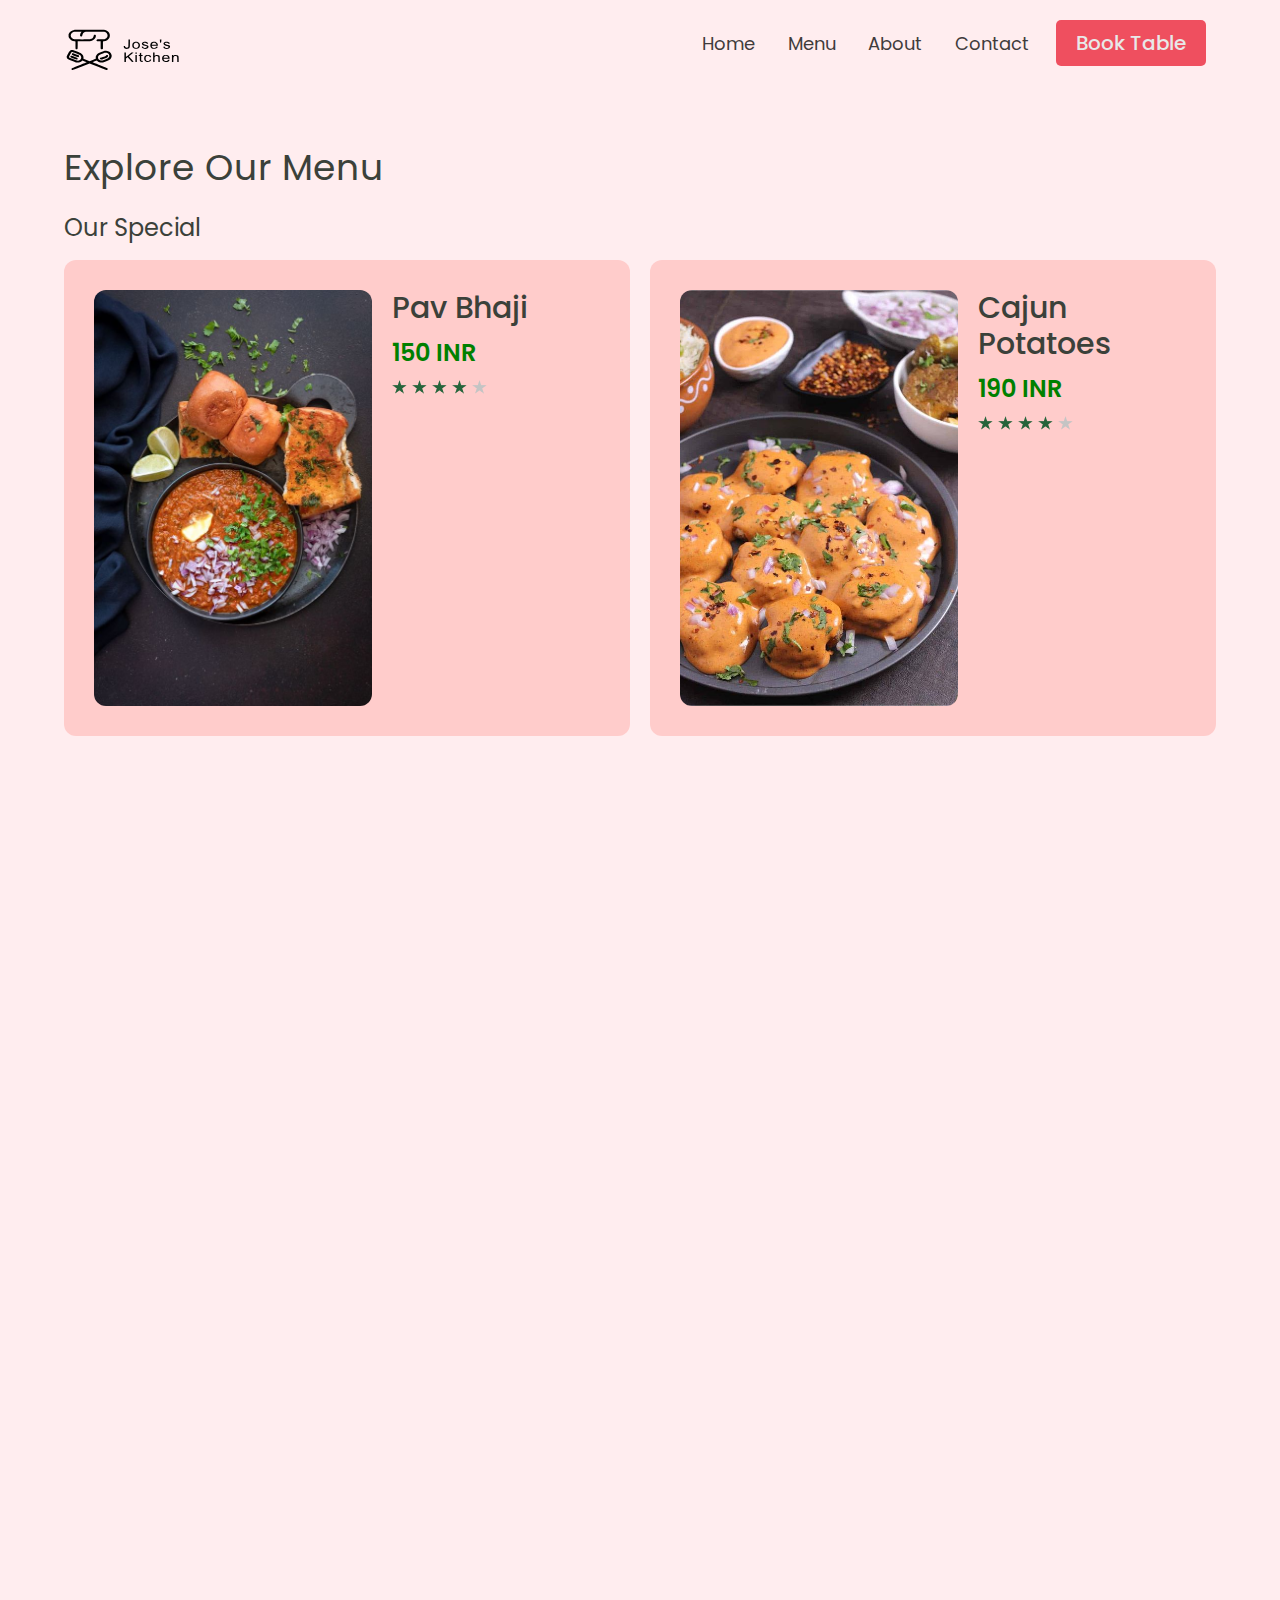
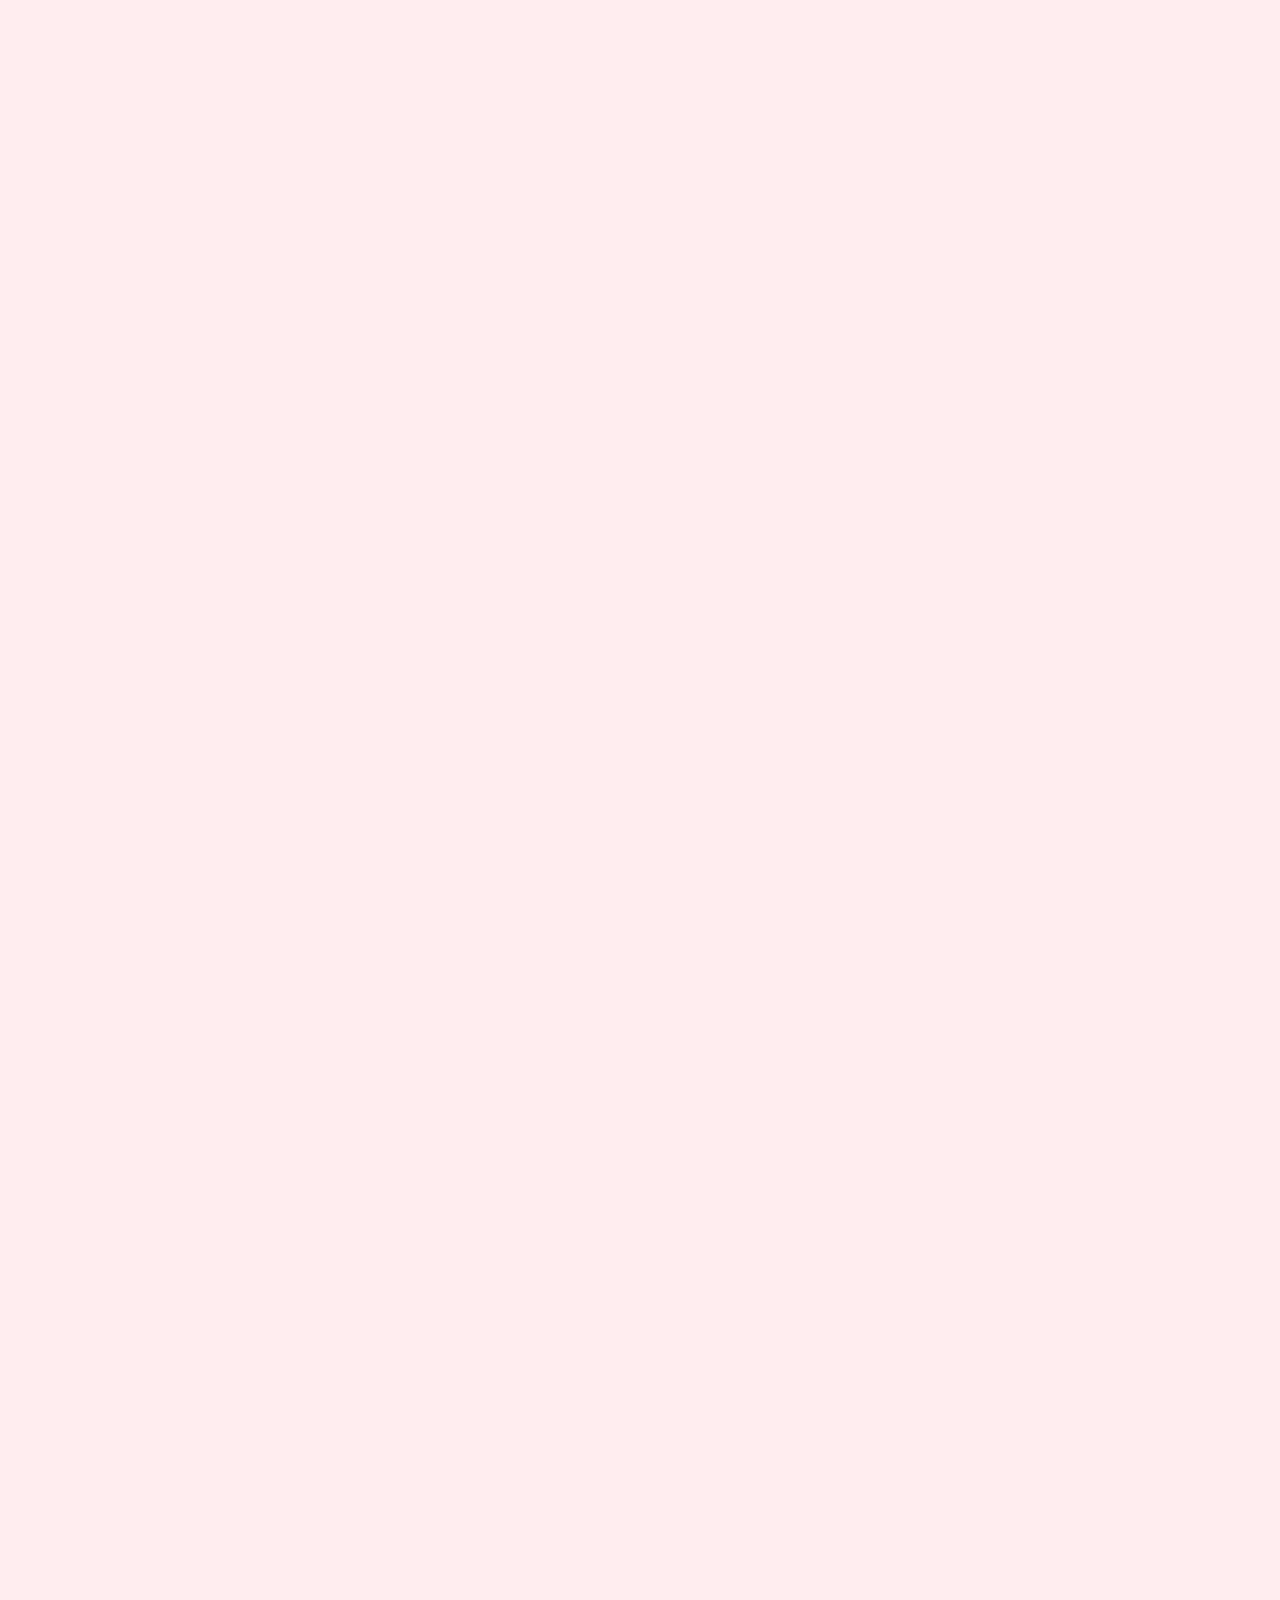
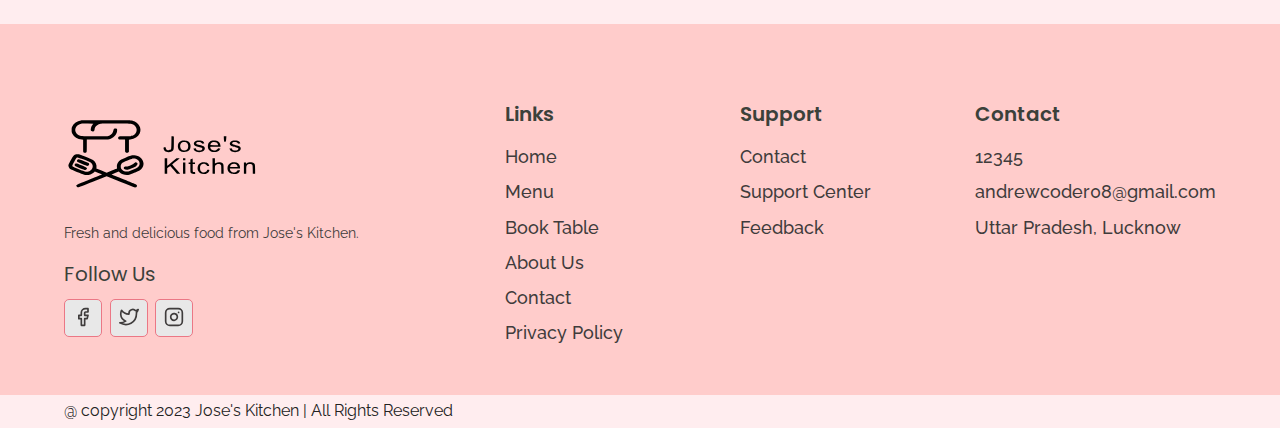
<file: menu.html>
<!DOCTYPE html>
<html lang="en">
  <head>
    <meta charset="UTF-8" />
    <meta name="viewport" content="width=device-width, initial-scale=1.0" />
    <title>Menu | Jose's Kitchen</title>
    <link rel="stylesheet" href="reset.css" />
    <link rel="stylesheet" href="globalStyles.css" />
    <link rel="stylesheet" href="components.css" />
    <!-- menu css -->
    <link rel="stylesheet" href="menu.css">
    <!-- aos css -->
    <link rel="stylesheet" href="https://unpkg.com/aos@next/dist/aos.css" />
 
</head>
  <body>
   
    <!-- nav section begins -->
    <div class="nav">
      <div class="container">
        <div class="nav__wrapper">
          <!-- svg for our app -->
          <a href="./index.html" class="logo">
            <img
              src="./images/jose logo final.svg"
              class="jose-logo"
              alt="Jose's Kitchen"
            />
          </a>
          <nav>
            <!-- icon for menu -->
            <div class="nav__icon">
              <svg
                xmlns="http://www.w3.org/2000/svg"
                width="24"
                height="24"
                viewBox="0 0 24 24"
                fill="none"
                stroke="currentColor"
                stroke-width="2"
                stroke-linecap="round"
                stroke-linejoin="round"
              >
                <line x1="3" y1="12" x2="21" y2="12" />
                <line x1="3" y1="6" x2="21" y2="6" />
                <line x1="3" y1="18" x2="21" y2="18" />
              </svg>
            </div>
            <!-- div for background overlay which comes for mobile devices -->
            <div class="nav__bgOverlay"></div>
            <!-- for our header's options -->
            <ul class="nav__list">
              <!-- icon for close -->
              <div class="nav__close">
                <svg
                  xmlns="http://www.w3.org/2000/svg"
                  width="24"
                  height="24"
                  viewBox="0 0 24 24"
                  fill="none"
                  stroke="currentColor"
                  stroke-width="2"
                  stroke-linecap="round"
                  stroke-linejoin="round"
                >
                  <line x1="18" y1="6" x2="6" y2="18" />
                  <line x1="6" y1="6" x2="18" y2="18" />
                </svg>
              </div>
              <!-- all our header options in ul -->
              <div class="nav__list__wrapper">
                <li><a href="./index.html" class="nav__link">Home</a></li>
                <li><a href="./menu.html" class="nav__link">Menu</a></li>
                <li><a href="./about.html" class="nav__link">About</a></li>
                <li><a href="./contact.html" class="nav__link">Contact</a></li>
                <!-- li for button -->
                <li>
                  <a href="./booking.html" class="btn primary-btn"
                    >Book Table</a
                  >
                </li>
              </div>
            </ul>
          </nav>
        </div>
      </div>
    </div>
    <!-- nav section ends -->
  <!-- page title -->
  <section
  id="page__title">
<div class="container">
  <h2 class="page__title__text">
    Explore Our Menu
  </h2>
</div></section>
  <!-- end of page title -->
  <!-- our specials section -->
  <section id="ourSpecials">
    <div class="container">
      <h3 class="ourSpecials__title">Our Special</h3>
      <div class="ourSpecials__wrapper">
        <div class="ourSpecials__item">
          <div class="ourSpecials__item__img">
            <img src="./images/pav bhaaji.jpg" alt="food">

          </div>
          <div class="ourSpecials__item__info">
            <h3 class="ourSpecials__item__title">
              Pav Bhaji
            </h3>
            <h4 class="ourSpecials__item__price">150 INR</h4>
            <div class="ourSpecials__items__stars">
              <img src="./images/3star.png" alt="">
            </div>
          </div>
        </div>
        <div class="ourSpecials__item">
          <div class="ourSpecials__item__img">
            <img src="./images/cajunpotatoes.jpg" alt="food">

          </div>
          <div class="ourSpecials__item__info">
            <h3 class="ourSpecials__item__title">
              Cajun Potatoes
            </h3>
            <h4 class="ourSpecials__item__price">190 INR</h4>
            <div class="ourSpecials__items__stars">
              <img src="./images/3star.png" alt="">
            </div>
          </div>
        </div>
      </div>
    </div>
  </section>
  <!-- end of our specials section -->
  <!-- top dishes -->
  <section id="dishGrid" data-aos="fade-up">
    <div class="container">
      <h2 class="dishGrid__title">Top Dishes</h2>
      <div class="dishGrid__wrapper">
        <!-- 1st item -->
        <div class="dishGrid__item">
          <div class="dishGrid__item__image">
            <img src="./images/shahipaneer.jpg" alt="dish grid image">
          </div>
          <div class="dishGrid__item__info">
            <h3 class="dishGrid__item__title">
              Shahi Paneer with 2 Baby Naan
            </h3>
            <h3 class="dishGrid__item__price">230 INR</h3>
            <div class="dishGrid__item__stars"><img src="./images/3star.png" alt=""></div>
          </div>
        </div>
        <!-- 2nd item -->
        <div class="dishGrid__item">
          <div class="dishGrid__item__image">
            <img src="./images/butterchickenwith naan.jpg" alt="dish grid image">
          </div>
          <div class="dishGrid__item__info">
            <h3 class="dishGrid__item__title">
              Butter Chicken with 2 Baby Naan
            </h3>
            <h3 class="dishGrid__item__price">250 INR</h3>
            <div class="dishGrid__item__stars"><img src="./images/3star.png" alt=""></div>
          </div>
        </div>
        <!-- 3rd item -->
        <div class="dishGrid__item">
          <div class="dishGrid__item__image">
            <img src="./images/chola bhatura.jpg" alt="dish grid image">
          </div>
          <div class="dishGrid__item__info">
            <h3 class="dishGrid__item__title">
              Chole Bhature
            </h3>
            <h3 class="dishGrid__item__price">150 INR</h3>
            <div class="dishGrid__item__stars"><img src="./images/3star.png" alt=""></div>
          </div>
        </div>

      </div>
    </div>

  </section>
  <!-- top dishes ends -->
  <!-- breakfast -->
  <section id="dishGrid" data-aos="fade-up">
    <div class="container">
      <h2 class="dishGrid__title">Breakfast</h2>
      <div class="dishGrid__wrapper">
        <!-- 1st item -->
        <div class="dishGrid__item">
          <div class="dishGrid__item__image">
            <img src="./images/samosawithchai.jpg" alt="dish grid image">
          </div>
          <div class="dishGrid__item__info">
            <h3 class="dishGrid__item__title">
              2pc Samosa with Masala Tea
            </h3>
            <h3 class="dishGrid__item__price">80 INR</h3>
            <div class="dishGrid__item__stars"><img src="./images/3star.png" alt=""></div>
          </div>
        </div>
        <!-- 2nd item -->
        <div class="dishGrid__item">
          <div class="dishGrid__item__image">
            <img src="./images/poha.jpg" alt="dish grid image">
          </div>
          <div class="dishGrid__item__info">
            <h3 class="dishGrid__item__title">
              Masala Poha
            </h3>
            <h3 class="dishGrid__item__price">70 INR</h3>
            <div class="dishGrid__item__stars"><img src="./images/3star.png" alt=""></div>
          </div>
        </div>
        <!-- 3rd item -->
        <div class="dishGrid__item">
          <div class="dishGrid__item__image">
            <img src="./images/aloo paratha.jpg" alt="dish grid image">
          </div>
          <div class="dishGrid__item__info">
            <h3 class="dishGrid__item__title">
              2pc Aloo Paratha with Masala Tea
            </h3>
            <h3 class="dishGrid__item__price">130 INR</h3>
            <div class="dishGrid__item__stars"><img src="./images/3star.png" alt=""></div>
          </div>
        </div>
        <div class="dishGrid__item">
          <div class="dishGrid__item__image">
            <img src="./images/idli.jpg" alt="dish grid image">
          </div>
          <div class="dishGrid__item__info">
            <h3 class="dishGrid__item__title">
              2pc Idli with Sambar and Coconut Chutney
            </h3>
            <h3 class="dishGrid__item__price">100 INR</h3>
            <div class="dishGrid__item__stars"><img src="./images/3star.png" alt=""></div>
          </div>
        </div>
        <div class="dishGrid__item">
          <div class="dishGrid__item__image">
            <img src="./images/cheesesandwich.jpg" alt="dish grid image">
          </div>
          <div class="dishGrid__item__info">
            <h3 class="dishGrid__item__title">
           2pc Cheese & Corn Grilled Sandwich with Masala Tea
            </h3>
            <h3 class="dishGrid__item__price">120 INR</h3>
            <div class="dishGrid__item__stars"><img src="./images/3star.png" alt=""></div>
          </div>
        </div>
      </div>
    </div>

  </section>
  <!-- end of breakfast -->
  <!-- lunch -->
  <section id="dishGrid" data-aos="fade-up">
    <div class="container">
      <h2 class="dishGrid__title">Lunch</h2>
      <div class="dishGrid__wrapper">
        <!-- 1st item -->
        <div class="dishGrid__item">
          <div class="dishGrid__item__image">
            <img src="./images/shahipaneer.jpg" alt="dish grid image">
          </div>
          <div class="dishGrid__item__info">
            <h3 class="dishGrid__item__title">
              Shahi Paneer with 2 Baby Naan
            </h3>
            <h3 class="dishGrid__item__price">230 INR</h3>
            <div class="dishGrid__item__stars"><img src="./images/3star.png" alt=""></div>
          </div>
        </div>
        <!-- 2nd item -->
        <div class="dishGrid__item">
          <div class="dishGrid__item__image">
            <img src="./images/butterchickenwith naan.jpg" alt="dish grid image">
          </div>
          <div class="dishGrid__item__info">
            <h3 class="dishGrid__item__title">
              Butter Chicken with 2 Baby Naan
            </h3>
            <h3 class="dishGrid__item__price">250 INR</h3>
            <div class="dishGrid__item__stars"><img src="./images/3star.png" alt=""></div>
          </div>
        </div>
        <!-- 3rd item -->
        <div class="dishGrid__item">
          <div class="dishGrid__item__image">
            <img src="./images/chickenBiryani.jpg" alt="dish grid image">
          </div>
          <div class="dishGrid__item__info">
            <h3 class="dishGrid__item__title">
              Chicken Biryani
            </h3>
            <h3 class="dishGrid__item__price">220 INR</h3>
            <div class="dishGrid__item__stars"><img src="./images/3star.png" alt=""></div>
          </div>
        </div>
        <div class="dishGrid__item">
          <div class="dishGrid__item__image">
            <img src="./images/masala dosa.jpg" alt="dish grid image">
          </div>
          <div class="dishGrid__item__info">
            <h3 class="dishGrid__item__title">
              Masala Dosa
            </h3>
            <h3 class="dishGrid__item__price">180 INR</h3>
            <div class="dishGrid__item__stars"><img src="./images/3star.png" alt=""></div>
          </div>
        </div>
        <div class="dishGrid__item">
          <div class="dishGrid__item__image">
            <img src="./images/fried rice.jpg" alt="dish grid image">
          </div>
          <div class="dishGrid__item__info">
            <h3 class="dishGrid__item__title">
          Shezwan Fried Rice
            </h3>
            <h3 class="dishGrid__item__price">120 INR</h3>
            <div class="dishGrid__item__stars"><img src="./images/3star.png" alt=""></div>
          </div>
        </div>
      </div>
    </div>

  </section>
  <!-- lunch end -->
  <!-- dinner -->
  <section id="dishGrid" data-aos="fade-up">
    <div class="container">
      <h2 class="dishGrid__title">Dinner</h2>
      <div class="dishGrid__wrapper">
        <!-- 1st item -->
        <div class="dishGrid__item">
          <div class="dishGrid__item__image">
            <img src="./images/rajma.jpg" alt="dish grid image">
          </div>
          <div class="dishGrid__item__info">
            <h3 class="dishGrid__item__title">
             Rajma Chawal
            </h3>
            <h3 class="dishGrid__item__price">120 INR</h3>
            <div class="dishGrid__item__stars"><img src="./images/3star.png" alt=""></div>
          </div>
        </div>
        <!-- 2nd item -->
        <div class="dishGrid__item">
          <div class="dishGrid__item__image">
            <img src="./images/butterchickenwith naan.jpg" alt="dish grid image">
          </div>
          <div class="dishGrid__item__info">
            <h3 class="dishGrid__item__title">
              Butter Chicken with 2 Baby Naan
            </h3>
            <h3 class="dishGrid__item__price">250 INR</h3>
            <div class="dishGrid__item__stars"><img src="./images/3star.png" alt=""></div>
          </div>
        </div>
        <!-- 3rd item -->
        <div class="dishGrid__item">
          <div class="dishGrid__item__image">
            <img src="./images/chickenBiryani.jpg" alt="dish grid image">
          </div>
          <div class="dishGrid__item__info">
            <h3 class="dishGrid__item__title">
              Chicken Biryani
            </h3>
            <h3 class="dishGrid__item__price">220 INR</h3>
            <div class="dishGrid__item__stars"><img src="./images/3star.png" alt=""></div>
          </div>
        </div>
        <div class="dishGrid__item">
          <div class="dishGrid__item__image">
            <img src="./images/shahipaneer.jpg" alt="dish grid image">
          </div>
          <div class="dishGrid__item__info">
            <h3 class="dishGrid__item__title">
              Shahi Paneer with 2 Baby Naan
            </h3>
            <h3 class="dishGrid__item__price">230 INR</h3>
            <div class="dishGrid__item__stars"><img src="./images/3star.png" alt=""></div>
          </div>
        </div>
        <div class="dishGrid__item">
          <div class="dishGrid__item__image">
            <img src="./images/masala chap.jpg" alt="dish grid image">
          </div>
          <div class="dishGrid__item__info">
            <h3 class="dishGrid__item__title">
          Masala Chaap with 4 Rumali Roti
            </h3>
            <h3 class="dishGrid__item__price">180 INR</h3>
            <div class="dishGrid__item__stars"><img src="./images/3star.png" alt=""></div>
          </div>
        </div>
      </div>
    </div>

  </section>
  <!-- dinner end -->
    <!-- footer -->
    <footer>
      <div class="container">
        <div class="footer__wrapper">
          <div class="footer__col1">
            <!-- footer logo -->
            <div class="footer__logo">
              <img src="./images/jose logo final.svg" alt="Jose's Kitchen" />
            </div>
            <p class="footer_desc">
              Fresh and delicious food from Jose's Kitchen.
            </p>
            <p class="footer_socials">
                <h4 class="footer__socials__title">Follow Us</h4>
                <ol class="footer__socials__list">
                    <li>
                        <a href=""><svg
                            xmlns="http://www.w3.org/2000/svg"
                            width="24"
                            height="24"
                            viewBox="0 0 24 24"
                            fill="none"
                            stroke="currentColor"
                            stroke-width="2"
                            stroke-linecap="round"
                            stroke-linejoin="round"
                          >
                            <path d="M18 2h-3a5 5 0 0 0-5 5v3H7v4h3v8h4v-8h3l1-4h-4V7a1 1 0 0 1 1-1h3z" />
                          </svg></a>
                    </li>
                    <li>
                        <a href=""><svg
                            xmlns="http://www.w3.org/2000/svg"
                            width="24"
                            height="24"
                            viewBox="0 0 24 24"
                            fill="none"
                            stroke="currentColor"
                            stroke-width="2"
                            stroke-linecap="round"
                            stroke-linejoin="round"
                          >
                            <path d="M23 3a10.9 10.9 0 0 1-3.14 1.53 4.48 4.48 0 0 0-7.86 3v1A10.66 10.66 0 0 1 3 4s-4 9 5 13a11.64 11.64 0 0 1-7 2c9 5 20 0 20-11.5a4.5 4.5 0 0 0-.08-.83A7.72 7.72 0 0 0 23 3z" />
                          </svg></a>
                    </li>
                    <li>
                        <a href=""><svg
                            xmlns="http://www.w3.org/2000/svg"
                            width="24"
                            height="24"
                            viewBox="0 0 24 24"
                            fill="none"
                            stroke="currentColor"
                            stroke-width="2"
                            stroke-linecap="round"
                            stroke-linejoin="round"
                          >
                            <rect x="2" y="2" width="20" height="20" rx="5" ry="5" />
                            <path d="M16 11.37A4 4 0 1 1 12.63 8 4 4 0 0 1 16 11.37z" />
                            <line x1="17.5" y1="6.5" x2="17.51" y2="6.5" />
                          </svg></a>
                    </li>
                
                </ol>
              </p>
          </div>
          <div class="footer__col2">
            <h3 class="footer__text__title">Links</h3>
            <ol class="footer__text">
                <li><a href="/index.html">Home</a></li>
                <li><a href="/menu.html">Menu</a></li>
                <li><a href="/booking.html">Book Table</a></li>
                <li><a href="/about.html">About Us</a></li>
                <li><a href="/contact.html">Contact</a></li>
                <li><a href="#">Privacy Policy</a></li>
            </ol>
          </div>
          <div class="footer__col3">
            <h3 class="footer__text__title">Support</h3>
            <ol class="footer__text">
              
                <li><a href="/contact.html">Contact</a></li>
                <li><a href="#">Support Center</a></li>
                <li><a href="#">Feedback</a></li>
            </ol>
          </div>
          <div class="footer__col4">
            <h3 class="footer__text__title">Contact</h3>
            <ol class="footer__text">
              
                <li><a href="tel:+12345">12345</a></li>
                <li><a href="mailto:andrewcoder08@gmail.com">andrewcoder08@gmail.com</a></li>
                <li><a href="#">Uttar Pradesh, Lucknow</a></li>
            </ol>
          </div> 
          
        </div>
      </div>
    </footer>
    <div id="copyright">
        <div class="container">
            <p class="copyright__text">
                @ copyright 2023 Jose's Kitchen | All Rights Reserved
            </p>
        </div>
    </div>
    <!-- end of footer -->
    <!-- aos script -->
    <script src="https://unpkg.com/aos@next/dist/aos.js"></script>
    <script src="main.js"></script>
  </body>
</html>
</file>
<file: globalStyles.css>
/* All global styles for our project */
@import url("https://fonts.googleapis.com/css2?family=Poppins:wght@400;500;600&family=Raleway:wght@400;500;600&display=swap");
html {
  font-size: 10px;
  /* we don't want horizontal scroll bar because in future when we add menu which will go outside viewport */
  overflow-x: hidden;
}
:root {
  --red-1: rgb(239, 79, 95);
  --red-2: rgb(235, 119, 133);
  --lightRed-1: #ffcccb;
  --lightRed-2: rgb(255, 237, 239);
  --black-1: #3b413a;
  --black-2: #3f3c3c;
  --black-3: #5b6359;
  --white-1: #e8e8e8;
}

body {
  background-color: var(--lightRed-2);
  /* makes sure you cannot scroll horizontally to menu */
  overflow-x: hidden;
}

/* everything in our website will be in padding */
section {
  /* padding top and bottom will be 100px and padding left and right will be 0 */
  padding: 100px 0;
}

/* for each of our component we will have width of 90%, max-width:1200px means when screen sizes increases all content will be wrapped within this */
/* margin 0 auto keeps everything in center */
.container {
  width: 90%;
  max-width: 1200px;
  margin: 0 auto;
}
img {
  width: 100%;
  height: 100%;
  object-fit: contain;
}

h1,
h2,
h3,
h4 {
  font-family: "Poppins";
}

p {
  font-family: "Raleway";
  font-weight: 400;
  line-height: 1.4em;
  font-size: 1.8rem;
}

a {
  /* inline block allows to set a width and height, top & bottom margins are respected and does not add a line break */
  display: inline-block;
  text-decoration: none;
}

/* media query for mobile devices */
@media only screen and (max-width: 768px) {
  section {
    padding: 50px 0;
  }
}
</file>
<file: components.css>
/* all the css for the components */
/* all reusable style will be here */

/* nav styles here */
.nav {
  padding: 2rem 0;
}

/* we will use these for mobile devices */
.nav__icon,
.nav__close,
.nav__bgOverlay {
  display: none;
}

.nav__wrapper {
  display: flex;
  justify-content: space-between;
}

.nav__list li {
  display: inline-block;
  margin: 0 1rem;
}

.nav__list .nav__link {
  font-size: 1.8rem;
  font-family: "Poppins";
  color: var(--black-2);
  padding: 0.5rem;
}

/* style to be applied when we hover over a link */
.nav__list li:hover .nav__link {
  color: var(--red-1);
}

@media only screen and (max-width: 768px) {
  /* navbar for mobile device */
  .nav {
    position: relative;
  }

  .nav__icon {
    display: block;
  }

  /* givving same height and width to both close and menu svg */
  .nav__icon svg {
    pointer-events: none;
    height: 30px;
    width: 30px;
  }

  .nav__close svg {
    pointer-events: none;
    height: 30px;
    width: 30px;
  }

  .nav__close {
    display: block;
    position: absolute;
    color: var(--black-1);
    right: 1rem;
    top: 1rem;
    cursor: pointer;
  }

  /* by default nav list containing cross icon is outside view, when we click on menu style is applied and it gets */
  .nav__list {
    z-index: 1000;
    position: absolute;
    /* we need left 100% so that it sticks at extreme right and by default stays outside view */
    left: 100%;
    top: 0;
    height: 100vh;
    width: 80%;
    background-color: var(--lightRed-1);
    display: flex;
    align-items: center;
    /* flex end responsible for the list to be aligned right side */
    justify-content: flex-end;
    padding-right: 2rem;
    /* initially translateX 0 means it is outside screen to have it inside I need to do -100 */
    transform: translateX(0);
    overflow: hidden;
    transition: 0.3s ease-in transform;
  }

  /* when we have show class we will have the menu back */
  .nav__list.show {
    transform: translateX(-100%);
  }

  /* the display block gives it line break */
  .nav__list li {
    display: block;
    text-align: right;
    margin-bottom: 1.5rem;
  }

  .nav__list a {
    font-size: 1.6rem;
  }

  /* overlay will be responsible for dark overlay */
  .nav__bgOverlay {
    position: absolute;
    left: 0;
    top: 0;
    z-index: 1000;
    height: 100vh;
    /* we will have display block when we want to activate it, we want to activate when we open menu*/
    display: none;
    width: 100%;
    background: rgba(18, 24, 14, 0.8);
  }

  .nav__bgOverlay.active {
    display: block;
  }
}

/* global button style */
.btn {
  color: var(--red-1);
  font-family: "Poppins";
  font-weight: 500;
  border-radius: 0.5rem;
  font-size: 1.4rem;
  padding: 1.2rem 2rem;
  transition: 0.3s ease;
}

.btn:hover {
  background: white;
  border: 1px solid red;
  color: var(--red-1);
}

.primary-btn {
  color: var(--white-1);
  background: var(--red-1);
  transition: 0.3s ease;
}

.primary-btn:hover {
  background: white;
  border: 1px solid red;
  color: var(--red-1);
}

@media only screen and (min-width: 768px) {
  .btn {
    padding: 1.3rem 2rem;
    font-size: 2rem;
  }
}

/* footer styles by default for mobile device */
footer {
  background: var(--lightRed-1);
  padding-top: 5rem;
  padding-bottom: 2rem;
}

.footer__wrapper {
  display: flex;
  flex-direction: column;
  /* gap property sets gap between rows and columnns */
  gap: 3rem;
}

.footer__logo {
  width: 200px;
  margin-bottom: 2rem;
}

.footer_desc {
  font-size: 1.4rem;
  color: var(--black-2);
  margin-bottom: 2rem;
}

.footer__socials__title {
  font-size: 1.8rem;
  color: var(--black-1);
  margin-bottom: 1rem;
}

.footer__socials__list li {
  display: inline-block;
  margin-right: 0.5rem;
}

.footer__socials__list a {
  padding: 0.5rem 0.8rem;
  background-color: var(--white-1);
  border: 1px solid var(--red-2);
  border-radius: 0.5rem;
}

.footer__socials__list a svg {
  width: 20px;
  color: var(--black-2);
}

.footer__text__title {
  font-size: 1.8rem;
  margin-bottom: 1rem;
  color: var(--black-1);
  font-weight: 600;
}

.footer__text a {
  font-size: 1.4rem;
  margin-bottom: 0.5rem;
  color: var(--black-2);
  font-family: "Raleway";
  font-weight: 500;
  line-height: 1.4em;
}

.footer__text a:hover {
  color: var(--red-1);
}

#copyright {
  padding: 0.5rem 0;
}

.copyright__text {
  font-size: 1.4rem;
  text-align: center;
}

/* footer for large device */
@media only screen and (min-width: 768px) {
  footer {
    padding-top: 8rem;
    padding-bottom: 4rem;
  }

  .footer__wrapper {
    display: flex;
    flex-direction: row;
  }

  .footer__col1 {
    flex: 4;
  }

  .footer__col2,
  .footer__col3,
  .footer__col4 {
    flex: 2;
  }

  .footer__desc {
    max-width: 300px;
    font-size: 1.8rem;
    margin-bottom: 2.5rem;
  }

  .footer__socials__title {
    font-size: 2rem;
    margin-bottom: 1.5rem;
  }

  .footer__text__title {
    font-size: 2rem;
    margin-bottom: 2rem;
  }

  .footer__text a {
    font-size: 1.8rem;
    margin-bottom: 1rem;
  }

  #copyright {
    padding: 0.5rem 0;
  }

  .copyright__text {
    font-size: 1.6rem;
    text-align: left;
  }

  .footer__text a:hover {
    color: var(--red-1);
  }
}

/* Store Info Style */
.store__info__wrapper {
  display: flex;
  /* stretch makes sure every item of same row have same height */
  align-items: stretch;
  justify-content: center;
  flex-wrap: wrap;
  gap: 1rem;
}

.store__info__item {
  background-color: var(--lightRed-1);
  padding: 20px 30px;
  text-align: center;
  border-radius: 12px;
  width: 150px;
}

.store__info__icon {
  width: 30px;
  margin: 0 auto;
  margin-bottom: 1.5rem;
}

.store__info__title {
  font-size: 1.4rem;
  font-family: "Poppins";
  font-weight: 500;
  margin-bottom: 0.5rem;
  color: var(--black-1);
}

.store__info__text {
  font-size: 1.4rem;
  font-family: "Raleway";
  color: var(--black-2);
}

@media only screen and (min-width: 768px) {
  .store__info__wrapper {
    gap: 2rem;
  }

  .store__info__item {
    min-width: 200px;
    padding: 40px 0;
  }

  .store__info__icon {
    width: 47px;
    margin-bottom: 2.5rem;
  }

  .store__info__title {
    font-size: 1.8rem;
    margin-bottom: 1rem;
  }
}

/* style for top dishes - dishGrid*/

.dishGrid__title {
  font-size: 1.8rem;
  margin-bottom: 2rem;
  font-weight: 600;
  color: var(--black-1);
}

.dishGrid__wrapper {
  display: grid;
  /* auto fit enables auto placement of child elements */
  /* children have base min value 140px and max value 1fr */
  /* on smalll screen they will take up the full 1fr */
  /* as they reach 140px they will start to flow onto the same line */
  /* 1fr =225px */
  grid-template-columns: repeat(auto-fit, minmax(140px, 1fr));
  gap: 1rem;
}

.dishGrid__item {
  display: flex;
  flex-direction: column;
  background-color: var(--lightRed-1);
  padding: 0.5rem;
  gap: 0.5rem;
  border-radius: 0.5rem;
}

.dishGrid__item__image {
  flex: 4;
}

.dishGrid__item__info {
  flex: 5;
}

.dishGrid__item__image img {
  object-fit: cover;
  border-radius: 12px;
}

.dishGrid__item__title {
  font-size: 1.4rem;
  font-weight: 500;
  line-height: 1.3em;
  color: var(--black-1);
  margin-bottom: 0.5rem;
}

.dishGrid__item__price {
  font-size: 1.4rem;
  color: green;
  font-weight: 600;
  margin-bottom: 0.5rem;
}

.dishGrid__item__stars {
  max-height: 15px;
  width: max-content;
}

/* dishgrid style for large devices */
@media only screen and (min-width: 768px) {
  .dishGrid__title {
    font-size: 2.4rem;
  }

  .dishGrid__wrapper {
    grid-template-columns: repeat(auto-fit, minmax(350px, 1fr));
    gap: 3rem;
  }

  .dishGrid__item {
    flex-direction: row;
    padding: 1.5rem;
  }

  .dishGrid__item__info {
    margin-left: 0.5rem;
  }

  .dishGrid__item__title {
    font-size: 2.4rem;
    margin-bottom: 1rem;
  }

  .dishGrid__item__price {
    font-size: 2rem;
    margin-bottom: 1rem;
  }
}

/* style for contact form */
#form {
  padding: 5rem 0;
}

.form__title {
  font-size: 1.8rem;
  color: var(--black-1);
  font-weight: 600;
}

.form__wrapper {
  padding: 3rem 0;
}

.form__wrapper form {
  display: grid;
  grid-template-columns: 1fr;
  gap: 2rem;
}

.form__group label {
  font-family: "Poppins";
  color: var(--black-2);
  font-size: 1.6rem;
  font-weight: 500;
}

.form__group input,
.form__group textarea,
.form__group select {
  width: 100%;
  border: none;
  background-color: var(--lightRed-1);
  font-size: 1.4rem;
  font-family: "Raleway";
  font-weight: 600;
  padding: 1.5rem;
  border-radius: 0.5rem;
  margin-top: 0.5rem;
  color: var(--black-2);
}

.form__group textarea {
  /* WE CAN ONLY RESIZE TEXT AREA VERTICALLY */
  resize: vertical;
}

.form__wrapper button[type="submit"] {
  width: max-content;
  border: none;
  padding: 1rem 4rem;
  font-weight: 500;
  letter-spacing: 0.1rem;
}

/* contact form for large devices */
@media only screen and (min-width: 768px) {
  .form__title {
    font-size: 3.6rem;
  }

  .form__wrapper {
    padding: 5rem 0;
  }

  .form__wrapper form {
    grid-template-columns: 1fr 1fr;
    gap: 2rem;
  }

  .form__group__full {
    grid-column: 1/3;
  }

  .form__group label {
    font-size: 1.8rem;
  }

  .form__group input,
  .form__group textarea,
  .form__group select {
    font-size: 1.8rem;
    padding: 2rem;
    margin-top: 1.5rem;
  }
}
</file>
<file: home.css>
/* hero section styles */
/* INITIALLY MAKING RESPONSIVE FOR MOBILE */
.hero__wrapper {
  display: flex;
  align-items: center;
  justify-content: center;
  /* column reverse will make image come first */
  flex-direction: column-reverse;
  gap: 5rem;
}

/* in mobile device left and right are on top of each other */
.hero__left__wrapper {
  max-width: 360px;
}

.hero__image__wrapper {
  max-width: 400px;
  width: 90%;
  margin: 0 auto;
}

.hero__heading {
  font-family: "Poppins";
  font-weight: 600;
  line-height: 1.4em;
  text-align: center;
  font-size: 1.8rem;
  margin-bottom: 1.5rem;
  color: var(--black-1);
}

.hero__info {
  text-align: center;
  font-size: 1.4em;
  margin-bottom: 1.5rem;
  color: var(--black-2);
}

.button__wrapper {
  text-align: center;
}

/* now to style it for large devices */

@media only screen and (min-width: 768px) {
  .hero__wrapper {
    flex-direction: row;
    gap: 0;
  }

  /* means left will have more space */
  .hero__left {
    flex: 3;
  }

  .hero__right {
    flex: 4;
  }

  .hero__heading {
    font-size: 3.6rem;
    margin-bottom: 2rem;
    text-align: left;
  }

  .hero__info {
    font-size: 1.8rem;
    margin-bottom: 2rem;
    text-align: left;
  }

  .button__wrapper {
    text-align: left;
  }

  .hero__image__wrapper {
    max-width: none;
    width: 90%;
  }
}

/* our specials styles */
#ourSpecials {
  padding-top: 10rem;
}

/* aligns left and right card on top of each other */
.ourSpecials__wrapper {
  display: flex;
  flex-direction: column;
  gap: 3rem;
}

/* aligns our card next to each other */
.ourSpecials__left {
  display: flex;
  gap: 1rem;
}

.ourSpecials__item {
  background-color: var(--lightRed-1);
  padding: 1.2rem;
  padding-top: 5rem;
  border-radius: 12px;
  margin: 0 auto;
}

.ourSpecials__item__img {
  margin-top: calc(-50% - 2rem);
  margin-bottom: 2rem;
  border-radius: 12px;
  height: 150px;
  overflow: hidden;
}

.ourSpecials__item__img img {
  object-fit: cover;
}

.ourSpecials__item__title {
  font-size: 1.4rem;
  color: var(--black-1);
  font-weight: 600;
  margin-bottom: 1rem;
}

.ourSpecials__item__price {
  color: green;
  font-size: 1.4rem;
  font-weight: 600;
  margin-bottom: 1rem;
}

.ourSpecials__item__stars {
  height: 1.5rem;
  width: max-content;
}

.ourSpecials__item__text {
  font-size: 1.4rem;
  color: var(--black-2);
  font-weight: 500;
}

.ourSpecials__title {
  font-size: 1.8rem;
  color: var(--black-1);
  margin-bottom: 1.5rem;
}

.ourSpecials__text {
  font-size: 1.4rem;
  color: var(--black-2);
  margin-bottom: 1rem;
}

/* our specials style for large devices */
@media only screen and (min-width: 768px) {
  #ourSpecials {
    padding-top: 15rem;
  }

  #ourSpecials .container {
    /* whenever we go to extra large it will keep max width to  900px, instead of 1200px*/
    max-width: 900px;
  }

  .ourSpecials__wrapper {
    flex-direction: row;
    gap: 3rem;
  }

  .ourSpecials__left {
    flex: 4;
    gap: 2rem;
  }

  .ourSpecials__right {
    flex: 2;
  }

  .ourSpecials__item {
    padding: 2rem;
    width: 45%;
  }

  .ourSpecials__item__title {
    font-size: 2.4rem;
    line-height: 1.4em;
    margin-bottom: 1.5rem;
  }

  .ourSpecials__item__price {
    font-size: 1.8rem;
    margin-bottom: 1rem;
  }

  .ourSpecials__item__stars {
    margin-bottom: 2rem;
  }

  .ourSpecials__item__text {
    font-size: 1.6rem;
  }

  .ourSpecials__title {
    font-size: 2.6rem;
    color: var(--black-1);
    margin-bottom: 1.5rem;
  }

  .ourSpecials__text {
    font-size: 1.8rem;
    margin-bottom: 1.5rem;
  }
}

/* extra small screen I want my specials to get wrapped*/
@media only screen and (max-width: 388px) {
  .ourSpecials__left {
    flex-wrap: wrap;
    gap: 10rem;
  }
  .ourSpecials__item {
    width: 100%;
  }
}

/* discount section style */
.discount__wrapper {
  display: flex;
  flex-direction: column;
  padding: 1.5rem;
  border-radius: 12px;
  /* color image imageno repeat image positon/ size of image */
  background: var(--lightRed-1) url(./images/discount-illustration.png)
    no-repeat bottom right / 100px;
}
.discount__images {
  /* display flex to show iamges side by side */
  display: flex;
  gap: 1rem;
  width: 100%;
  margin-bottom: 2rem;
}
/* individual image */
.discount__img1 {
  flex: 2;
}
.discount__img2 {
  flex: 3;
}
/* covers all the area of div */
.discount__images img {
  object-fit: cover;
  border-radius: 12px;
}

.discount__text {
  font-size: 1.4rem;
  font-weight: 900;
  color: green;
  margin-bottom: 0.5rem;
}

.discount__title {
  font-size: 1.8rem;
  color: var(--black-1);
  font-weight: 600;
  margin-bottom: 1rem;
}

.discount__price {
  font-size: 1.4rem;
  font-weight: 600;
  display: flex;
  gap: 1rem;
  margin-bottom: 1rem;
}

.discount__oldPrice {
  color: var(--black-2);
  text-decoration: line-through;
}
.discount__newPrice {
  color: green;
}

.discount__stars {
  height: 15px;
  margin-bottom: 1rem;
  width: max-content;
}
/* hiding 3rd image for mobile device */
@media only screen and (max-width: 1000px) {
  .discount__wrapper {
    gap: 2rem;
  }
  .discount__img3 {
    display: none;
  }
}

/* discount for large deive */
@media only screen and (min-width: 768px) {
  .discount__wrapper {
    flex-direction: row;
    gap: 4rem;
    padding: 2rem;
    align-items: center;
    background-size: 150px;
    /* to keep center */
    margin: 0 auto;
  }
  /* images bigger than info */
  .discount__images {
    flex: 5;
    margin-bottom: 0;
    gap: 2rem;
  }
  /*same width for all 3 images */
  .discount__img1,
  .discount__img2,
  .discount__img3 {
    flex: 1;
    height: 350px;
  }
  .discount__info {
    flex: 3;
  }
  .discount__text {
    font-size: 2.4rem;
  }
  .discount__title {
    font-size: 2.6rem;
    margin-bottom: 1.5rem;
  }
  .discount__price {
    font-size: 2.4rem;
  }

  .discount__stars {
    height: 20px;
    margin-bottom: 2rem;
    width: max-content;
  }
}

/* events media style */
.eventsMedia__wrapper {
  display: flex;
  gap: 1rem;
}
.eventsMedia__1 {
  position: relative;
}
.eventsMedia__1__playButton {
  position: absolute;
  display: inline-block;
  left: 50%;
  top: 50%;
  transform: translate(-50%, -50%);
  max-width: 50px;
}

/* for large device we need to change the gap and size of play button */
@media only screen and (min-width: 768px) {
  .eventsMedia__wrapper {
    gap: 2rem;
  }
  .eventsMedia__1__playButton {
    max-width: 100px;
  }
}

/* events info section */
#eventsInfo {
  padding-top: 0;
}
.eventsInfo__wrapper {
  display: flex;
  flex-direction: column;
}

.eventsInfo__item {
  display: flex;
  gap: 1rem;
  padding: 1rem;
  background: var(--lightRed-1);
  border-radius: 12px;
  margin-bottom: 1.5rem;
}

.eventsInfo__item__img {
  border-radius: 12px;
  overflow: hidden;
  flex: 3;
}
/* all the empty spaces in div are filled */
.eventsInfo__item__img img {
  object-fit: cover;
}
.eventsInfo__item__info {
  flex: 4;
}
.eventsInfo__item__title {
  font-size: 1.4rem;
  margin-bottom: 1rem;
  color: var(--black-1);
}
.eventsInfo__item__text {
  font-size: 1.4rem;
  color: var(--black-2);
}

.eventsInfo__right {
  margin-top: 2rem;
}
.eventsInfo__title {
  font-size: 1.8rem;
  margin-bottom: 1rem;
  color: var(--black-2);
}
.eventsInfo__text {
  font-size: 1.4rem;
  margin-bottom: 1rem;
  color: var(--black-2);
}

/* events info for large devices */
@media only screen and (min-width: 768px) {
  .eventsInfo__wrapper {
    display: flex;
    flex-direction: row;
    gap: 2rem;
  }

  .eventsInfo__left {
    flex: 1;
  }
  .eventsInfo__right {
    flex: 1;
  }
  .eventsInfo__item {
    gap: 2rem;
    padding: 2rem;
    max-width: 500px;
    margin-bottom: 2rem;
  }

  .eventsInfo__item__title {
    font-size: 1.8rem;
  }
  .eventsInfo__item__text {
    font-size: 1.6rem;
  }

  .eventsInfo__title {
    font-size: 3.6rem;
  }
  .eventsInfo__text {
    max-width: 500px;
    font-size: 1.8rem;
    margin-bottom: 2rem;
  }
}

/* why us style */
.whyUs__wrapper {
  display: flex;
  align-items: center;
  justify-content: center;
  flex-direction: column;
  gap: 4rem;
}
.whyUs__left {
  text-align: center;
}
.whyUs__title {
  font-family: "Poppins";
  font-size: 1.8rem;
  color: var(--black-1);
  font-weight: 500;
  margin-bottom: 1rem;
}
.whyUs__text {
  font-size: 1.4rem;
}

.whyUs__items__wrapper {
  display: grid;
  /* 2 columns each of 1fr */
  grid-template-columns: 1fr 1fr;
  gap: 1rem;
}

.whyUs__item {
  background: var(--lightRed-1);
  padding: 2rem;
  border-radius: 12px;
}

.whyUs__item__icon {
  max-width: 56px;
  margin: 0 auto;
  margin-bottom: 1rem;
}
.whyUs__item__text {
  font-family: "Poppins";
  text-align: center;
  font-size: 1.4rem;
  font-weight: 500;
  color: var(--black-1);
}

/* why us for large device */
@media only screen and (min-width: 768px) {
  .whyUs__wrapper {
    flex-direction: row;
    max-width: 900px;
    margin: 0 auto;
  }
  .whyUs__left {
    text-align: left;
    flex: 4;
  }
  .whyUs__right {
    flex: 3;
  }

  .whyUs__title {
    font-size: 3.6rem;
    margin-bottom: 2rem;
  }

  .whyUs__text {
    font-size: 1.8rem;
    line-height: 1.4em;
  }

  .whyUs__items__wrapper {
    gap: 1.5rem;
  }

  .whyUs__item {
    padding: 2rem;
  }

  .whyUs__item__icon {
    max-width: 65px;
    margin-bottom: 1.5rem;
  }
  .whyUs__item__text {
    font-size: 1.8rem;
  }
}
/* testimonial style */
.testimonial__wrapper {
  max-width: 400px;
  margin: 0 auto;
}
.testimonial__title {
  font-size: 1.8rem;
  text-align: center;
  margin-bottom: 3rem;
  text-transform: capitalize;
  color: var(--black-1);
}

.testimonial__items__wrapper {
  display: grid;
  grid-template-columns: 1fr;
  gap: 1rem;
}

.testimonial__item {
  padding: 1rem;
  display: flex;
  gap: 1rem;
  background-color: var(--lightRed-1);
  border-radius: 12px;
}
.testimonial__item__image {
  flex: 2;
  border-radius: 12px;
  overflow: hidden;
  height: 100%;
  width: 100%;
}
.testimonial__item__info {
  flex: 4;
}

.testimonial__item__image img {
  object-fit: cover;
}

.testimonial__item__name {
  font-size: 1.4rem;
  font-family: "Poppins";
  margin-bottom: 1rem;
  color: var(--black-1);
}

.testimonial__item__stars {
  max-height: 15px;
  width: max-content;
}
.testimonial__item__text {
  font-size: 1.4rem;
}

/* testimonial for large devices */
@media only screen and (min-width: 768px) {
  .testimonial__wrapper {
    max-width: 900px;
  }
  .testimonial__title {
    font-size: 3.6rem;
    text-align: center;
    margin-bottom: 5rem;
    text-transform: capitalize;
  }

  .testimonial__items__wrapper {
    grid-template-columns: 1fr 1fr;
    gap: 2rem;
  }

  .testimonial__item {
    padding: 2rem;
  }
  .testimonial__item__name {
    font-size: 1.8rem;
    margin-bottom: 1.5rem;
  }

  .testimonial__item__stars {
    max-height: 15px;
    margin-bottom: 2rem;
    width: max-content;
  }
  .testimonial__item__text {
    font-size: 1.6rem;
    line-height: 1.4em;
  }
}

/* for extra small device testimonial */
@media only screen and (max-width: 350px) {
  .testimonial__item {
    flex-direction: column;
  }
  .testimonial__item__image,
  .testimonial__item__info {
    flex: auto;
  }
}

/* newsletter */
.newsletter__wrapper {
  display: flex;
  flex-direction: column;
  background-color: var(--red-2);
  padding: 1.5rem;
  border-radius: 0.5rem;
  gap: 2rem;
}
.newsletter__title {
  font-size: 1.8rem;
  color: var(--black-1);
  font-weight: 600;
  margin-bottom: 1.3rem;
}

.newsletter__text {
  font-size: 1.4rem;
  color: var(--black-2);
}

.newsletter__text {
  font-size: 1.4rem;
  color: var(--black-2);
  font-weight: 500;
}

.newsletter__form form {
  /* position relative because we want join button to be in front of form*/
  position: relative;
  width: 100%;
  border-radius: 0.5rem;
  overflow: hidden;
}
.newsletter__form label {
  width: 100%;
}
.newsletter__form input {
  width: 100%;
  font-size: 1.4rem;
  padding: 1.5rem 1rem;
  border: none;
}
.newsletter__form input::placeholder {
  color: rgb(168, 166, 166);
}
/* selecting a button through attribute */
.newsletter__form button[type="submit"] {
  background-color: var(--red-1);
  color: var(--white-1);
  border: none;
  font-size: 1.4rem;
  padding: 0 2rem;
  height: 100%;
  position: absolute;
  right: 0;
  top: 0;
}

/* newsletter for large device */
@media only screen and (min-width: 768px) {
  .newsletter__wrapper {
    flex-direction: row;
    padding: 5rem;
    align-items: center;
  }
  /* both will have 50% width */
  .newsletter__info,
  .newsletter__form {
    flex: 1;
  }
  .newsletter__title {
    font-size: 3.6rem;
    margin-bottom: 2rem;
  }
  .newsletter__text {
    font-size: 1.8rem;
    max-width: 400px;
  }
  .newsletter__form {
    max-width: 450px;
    border-radius: 12px;
  }
  .newsletter__form input {
    font-size: 1.8rem;
    padding: 2rem;
  }
  .newsletter__form button[type="submit"] {
    font-size: 1.8rem;
    padding: 0 3rem;
  }
}
</file>
<file: about.css>
/* our story styles */
.ourStory__wrapper {
  display: flex;
  flex-direction: column;
  gap: 2rem;
  font-family: "Poppins";
}

.ourStory__info {
  font-family: "Raleway";
}

.ourStory__title,
.ourGoals__title {
  font-size: 1.8rem;
  font-weight: 600;
  color: var(--black-1);
  margin-bottom: 1rem;
}

.ourStory__subtitle {
  font-size: 1.4rem;
  font-weight: 600;
  color: var(--black-1);
  margin-bottom: 2rem;
}

.ourStory__text,
.ourGoals__text {
  font-size: 1.4rem;

  line-height: 1.4em;
  color: var(--black-2);
}

@media only screen and (min-width: 768px) {
  .ourStory__wrapper {
    flex-direction: row;
    gap: 3rem;
  }

  .ourStory__img,
  .ourStory__info {
    flex: 1;
  }

  .ourStory__title,
  .ourGoals__title {
    font-size: 3.6rem;
  }

  .ourStory__subtitle {
    font-size: 1.8rem;
  }

  .ourStory__text,
  .ourGoals__text {
    font-size: 1.8rem;
    max-width: 800px;
  }
}

/* our goals style */
.ourGoals__info {
  text-align: left;
}

.ourGoals__img__wrapper img {
  object-fit: cover;
}

.ourGoals__img__wrapper {
  max-width: 800px;
  margin: 0 auto;
  display: grid;
  grid-template-columns: 1fr 1fr;
  grid-template-rows: 1fr 1fr;
  gap: 1rem;
}

.ourGoals__img1 {
  /* for 1st image grid row is 1/3 image will start from 1st row and go to 3*/
  grid-row: 1/3;
}
/* for large devices */
@media only screen and (min-width: 768px) {
  .ourGoals__info {
    text-align: center;
    margin-bottom: 2rem;
  }
  .ourGoals__img__wrapper {
    gap: 2rem;
  }
  .ourGoals__text {
    margin: 0 auto;
  }
}
</file>
<file: menu.css>
/* page title styles */
#page__title {
  padding-top: 3rem;
  padding-bottom: 2rem;
}
.page__title__text {
  font-size: 2.2rem;
  color: var(--black-1);
}
@media only screen and (min-width: 768px) {
  #page__title {
    padding-top: 5rem;
    padding-bottom: 3rem;
  }
  .page__title__text {
    font-size: 3.6rem;
  }
}

/* our specials menu style */
#ourSpecials {
  padding: 0;
}

.ourSpecials__title {
  font-size: 1.8rem;
  color: var(--black-1);
  margin-bottom: 2rem;
}
.ourSpecials__wrapper {
  display: flex;
  gap: 1.5rem;
  flex-direction: column;
  max-width: 400px;
}
.ourSpecials__item {
  flex: 1;
  display: flex;
  gap: 2rem;
  background-color: var(--lightRed-1);
  padding: 1.5rem;
  border-radius: 12px;
}
.ourSpecials__item__img,
.ourSpecials__item__info {
  flex: 1;
}
.ourSpecials__item__img {
  border-radius: 12px;
  overflow: hidden;
}
.ourSpecials__item__img img {
  object-fit: cover;
}
.ourSpecials__item__title {
  font-size: 2.4rem;
  font-weight: 500;
  margin-bottom: 1rem;
  color: var(--black-1);
  line-height: 1.2em;
}
.ourSpecials__item__price {
  font-size: 1.8rem;
  color: green;
  font-weight: 600;
  margin-bottom: 1rem;
}
.ourSpecials__items__stars {
  width: max-content;
}

/* for large devices */
@media only screen and (min-width: 768px) {
  .ourSpecials__title {
    font-size: 2.4rem;
  }
  .ourSpecials__wrapper {
    flex-direction: row;
    gap: 2rem;
    max-width: none;
  }
  .ourSpecials__item {
    padding: 3rem;
    gap: 2rem;
  }
  .ourSpecials__item__title {
    font-size: 3rem;
    margin-bottom: 1.5rem;
  }
  .ourSpecials__item__price {
    font-size: 2.4rem;
    margin-bottom: 1.5rem;
  }
}
/* extra large devices */
@media only screen and (min-width: 1100px) {
  .ourSpecials__item__img {
    flex: 4;
  }
  .ourSpecials__item__info {
    flex: 3;
  }
}

#dishGrid {
  padding-bottom: 0;
}
/* to give margin bottom to last dish grid */
#dishGrid:last-of-type {
  padding-bottom: 10rem;
}
</file>
